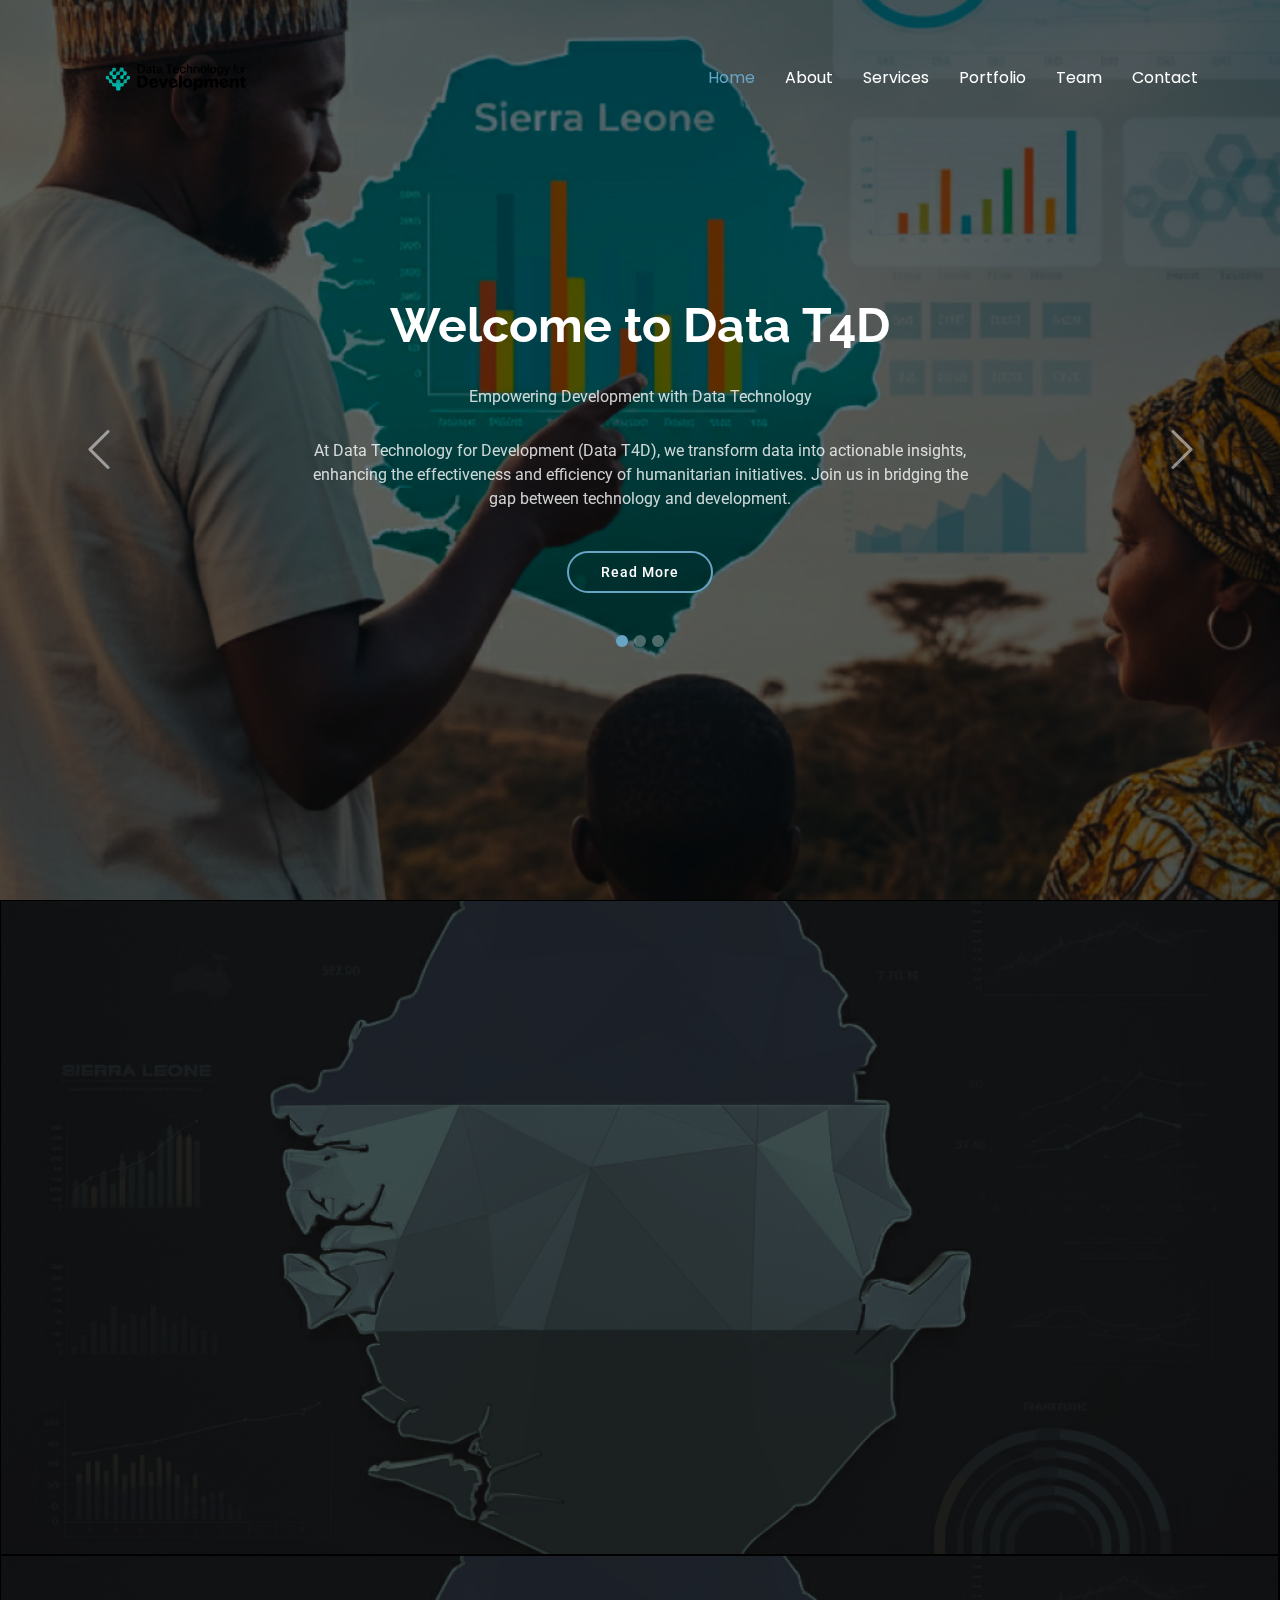
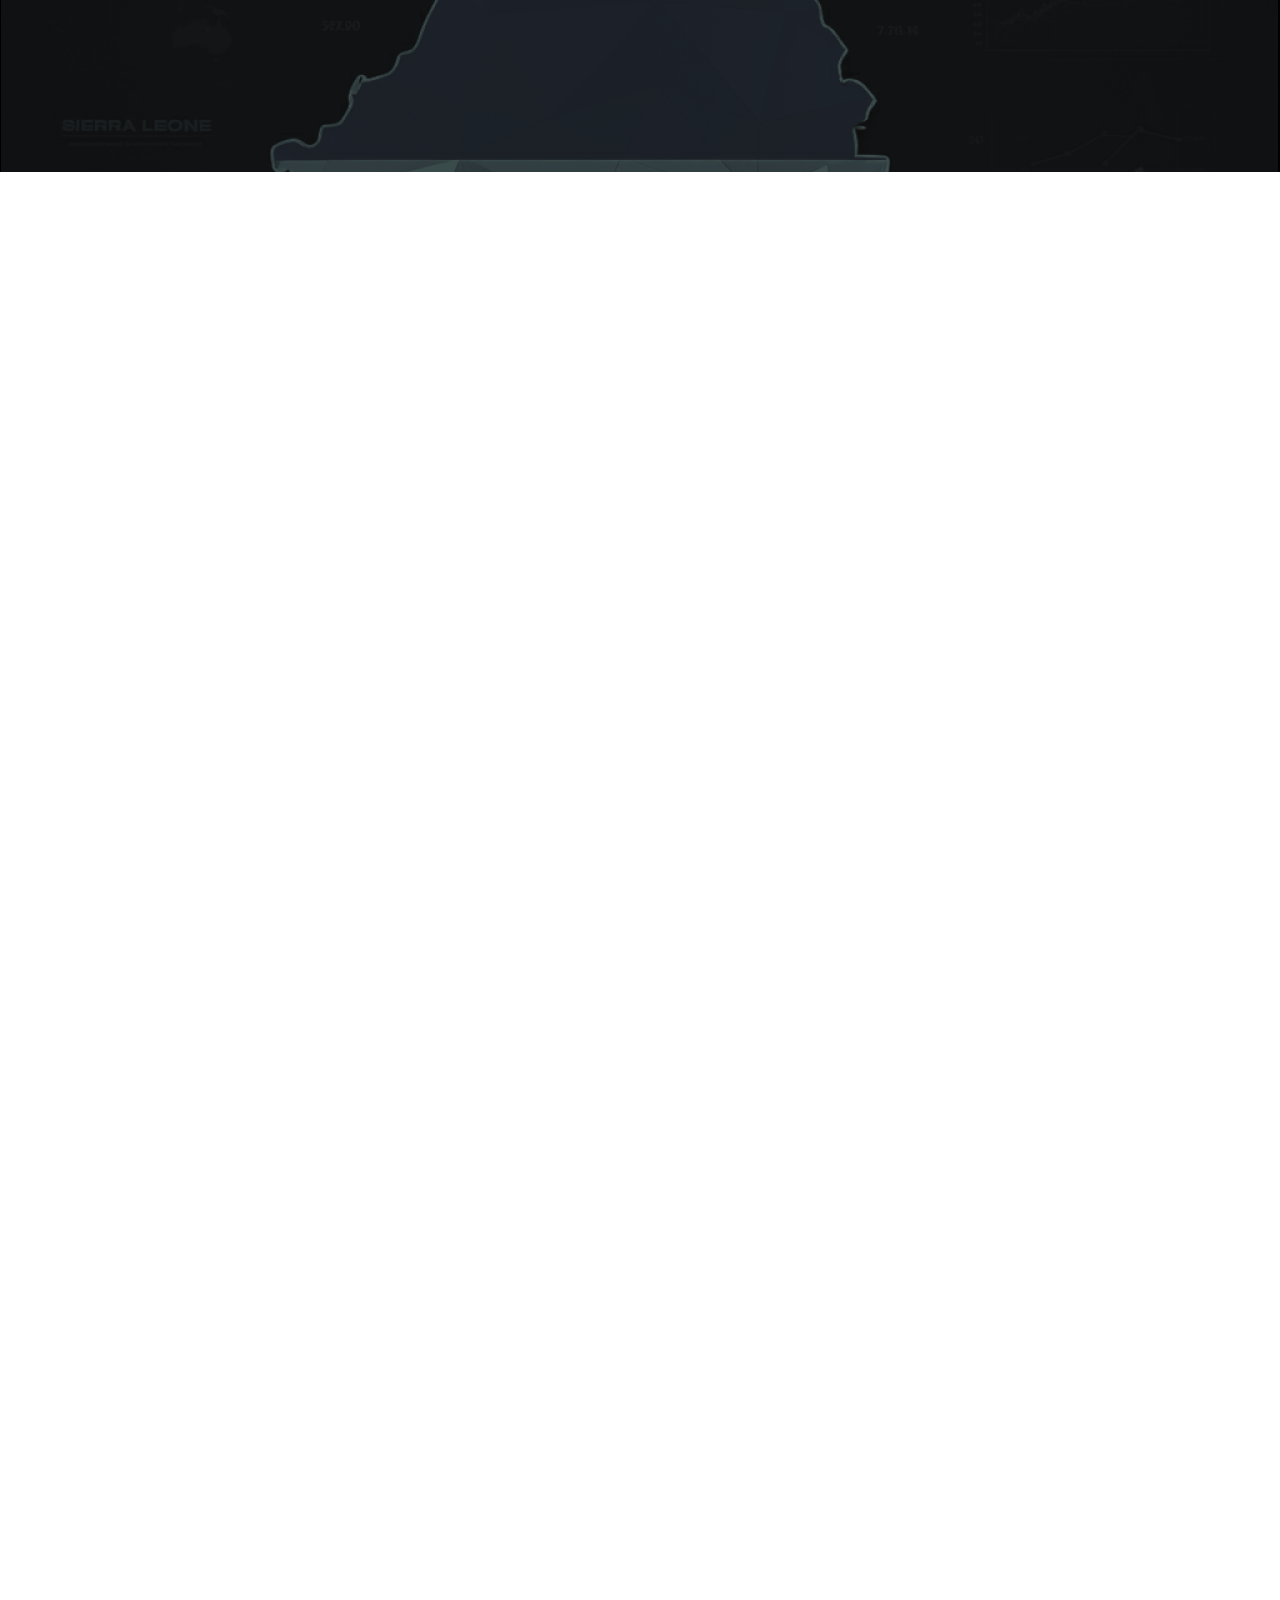
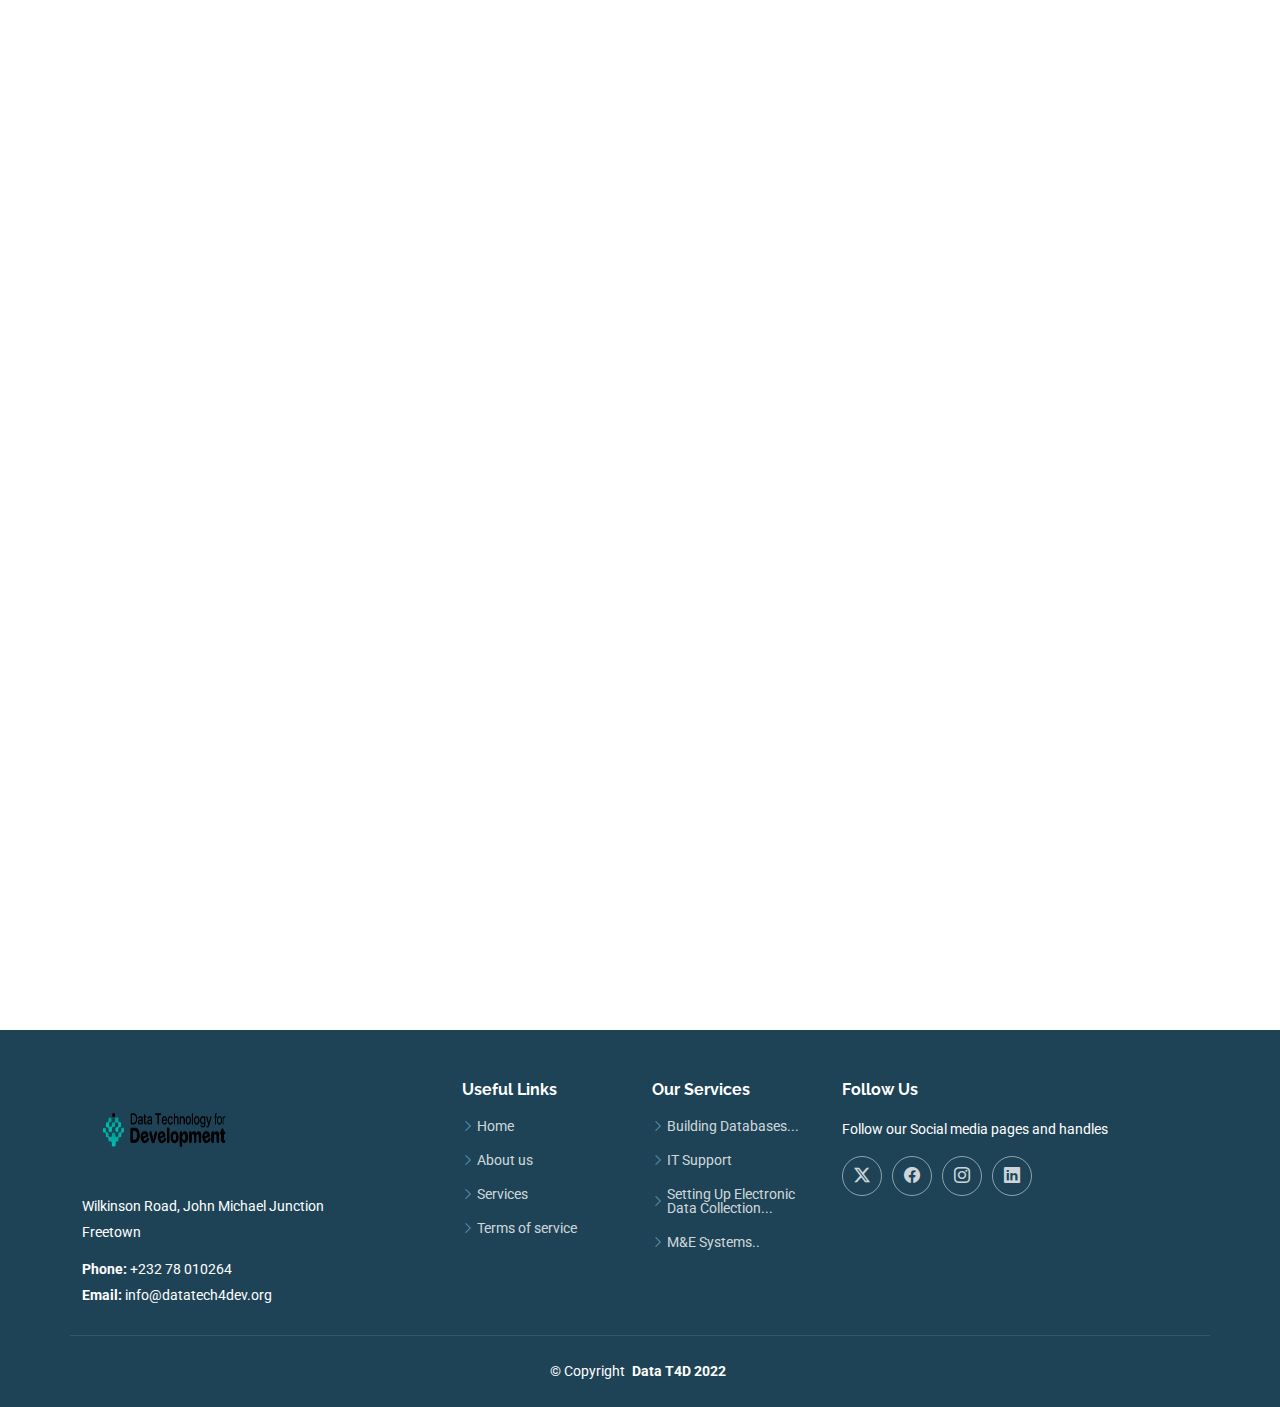
<file: index.html>
<!DOCTYPE html>
<html lang="en">

<head>
  <meta charset="utf-8">
  <meta content="width=device-width, initial-scale=1.0" name="viewport">
  <title>Data Techology For Development - Home</title>
  <meta name="description" content="">
  <meta name="keywords" content="">

  <!-- Favicons -->
  <link href="assets/img/favicon.png" rel="icon">
  <link href="assets/img/apple-touch-icon.png" rel="apple-touch-icon">

  <!-- Fonts -->
  <link href="https://fonts.googleapis.com" rel="preconnect">
  <link href="https://fonts.gstatic.com" rel="preconnect" crossorigin>
  <link href="https://fonts.googleapis.com/css2?family=Roboto:ital,wght@0,100;0,300;0,400;0,500;0,700;0,900;1,100;1,300;1,400;1,500;1,700;1,900&family=Poppins:ital,wght@0,100;0,200;0,300;0,400;0,500;0,600;0,700;0,800;0,900;1,100;1,200;1,300;1,400;1,500;1,600;1,700;1,800;1,900&family=Raleway:ital,wght@0,100;0,200;0,300;0,400;0,500;0,600;0,700;0,800;0,900;1,100;1,200;1,300;1,400;1,500;1,600;1,700;1,800;1,900&display=swap" rel="stylesheet">

  <!-- Vendor CSS Files -->
  <link href="assets/vendor/bootstrap/css/bootstrap.min.css" rel="stylesheet">
  <link href="assets/vendor/bootstrap-icons/bootstrap-icons.css" rel="stylesheet">
  <link href="assets/vendor/aos/aos.css" rel="stylesheet">
  <link href="assets/vendor/glightbox/css/glightbox.min.css" rel="stylesheet">
  <link href="assets/vendor/swiper/swiper-bundle.min.css" rel="stylesheet">

  <!-- Main CSS File -->
  <link href="assets/css/main.css" rel="stylesheet">

</head>

<body class="index-page">

  <header id="header" class="header d-flex align-items-center fixed-top">
    <div class="container-fluid container-xl position-relative d-flex align-items-center justify-content-between">

      <a href="index.html" class="logo d-flex align-items-center">
        
        <img src="assets/img/images/DTFDlogo.png" alt="" style="object-fit: contain;">
      </a>

      <nav id="navmenu" class="navmenu">
        <ul>
          <li><a href="index.html" class="active">Home</a></li>
          <li><a href="about.html">About</a></li>
          <li><a href="services.html">Services</a></li>
          <li><a href="portfolio.html">Portfolio</a></li>
          <li><a href="team.html">Team</a></li>
      
          <!-- <li class="dropdown"><a href="#"><span>Dropdown</span> <i class="bi bi-chevron-down toggle-dropdown"></i></a>
            <ul>
              <li><a href="#">Dropdown 1</a></li>
              <li class="dropdown"><a href="#"><span>Deep Dropdown</span> <i class="bi bi-chevron-down toggle-dropdown"></i></a>
                <ul>
                  <li><a href="#">Deep Dropdown 1</a></li>
                  <li><a href="#">Deep Dropdown 2</a></li>
                  <li><a href="#">Deep Dropdown 3</a></li>
                  <li><a href="#">Deep Dropdown 4</a></li>
                  <li><a href="#">Deep Dropdown 5</a></li>
                </ul>
              </li>
              <li><a href="#">Dropdown 2</a></li>
              <li><a href="#">Dropdown 3</a></li>
              <li><a href="#">Dropdown 4</a></li>
            </ul>
          </li> -->
          <li><a href="contact.html">Contact</a></li>
        </ul>
        <i class="mobile-nav-toggle d-xl-none bi bi-list"></i>
      </nav>

    </div>
  </header>

  <main class="main">

    <!-- Hero Section -->
    <section id="hero" class="hero section dark-background">

      <img src="assets/img/bghero.png" alt="" data-aos="fade-in" color: rgba(11, 56, 11, 0.29);">

      <div id="hero-carousel" class="carousel carousel-fade" data-bs-ride="carousel" data-bs-interval="5000">

        <div class="container position-relative">

          <div class="carousel-item active">
            <div class="carousel-container">
              <h2>Welcome to Data T4D </h2>
              <p>Empowering Development with Data Technology</p>
              <p>At Data Technology for Development (Data T4D), we transform data into actionable insights, enhancing the effectiveness and efficiency of humanitarian initiatives. Join us in bridging the gap between technology and development.</p>
              <a href="#about" class="btn-get-started">Read More</a>
            </div>
          </div><!-- End Carousel Item -->

          <div class="carousel-item">
            <div class="carousel-container">
              <h2>Innovative Solutions for Better Data Management</h2>
              <p>Our mission is to integrate cutting-edge technology into data collection, processing, and analysis. We provide customized solutions that ensure data quality, privacy, and timely delivery, helping organizations achieve their goals.</p>
              <a href="#about" class="btn-get-started">Read More</a>
            </div>
          </div><!-- End Carousel Item -->

          <div class="carousel-item">
            <div class="carousel-container">
              <h2>Building a Future with Technology-Driven Development</h2>
              <p>From M&E systems to automated dashboards, Data T4D offers comprehensive IT services tailored to the needs of development and humanitarian sectors. Let us help you leverage technology for sustainable impact.</p>
              <a href="#about" class="btn-get-started">Read More</a>
            </div>
          </div><!-- End Carousel Item -->

          <a class="carousel-control-prev" href="#hero-carousel" role="button" data-bs-slide="prev">
            <span class="carousel-control-prev-icon bi bi-chevron-left" aria-hidden="true"></span>
          </a>

          <a class="carousel-control-next" href="#hero-carousel" role="button" data-bs-slide="next">
            <span class="carousel-control-next-icon bi bi-chevron-right" aria-hidden="true"></span>
          </a>

          <ol class="carousel-indicators"></ol>

        </div>

      </div>

    </section><!-- /Hero Section -->

   
    <!-- About Section -->
    <section id="about" class="about section light-background" style="background-image: url(assets/img/aboutbackground.png); color: white;" >

      <div class="container">

        <div class="row gy-4">
          <div class="col-lg-6 position-relative align-self-start" data-aos="fade-up" data-aos-delay="100">
            <img src="assets/img/about.jpg" class="img-fluid" alt="">
            <a href="about.html" class="glightbox pulsating-play-btn"></a>
          </div>
          <div class="col-lg-6 content" data-aos="fade-up" data-aos-delay="200">
            <h3>Why Choose Us</h3>
            <p class="fst-italic">
              With Data T4D, you are choosing a partner dedicated to driving your organization’s success. Our team combines technical expertise with a deep understanding of the challenges faced by development and humanitarian organizations. We are committed to delivering solutions that are not only innovative and effective but also sustainable and scalable.
       <br>
 Join us as we leverage technology to transform the way data is used in development, and together, let's build a brighter future.
            </p>
            <br>
            <ul>
              <li><i class="bi bi-check2-all"></i> <span><b>OUR VISION -</b>  At Data T4D, we envision a world where technology is seamlessly integrated into both the private and public sectors, enabling organizations to operate more efficiently, transparently, and effectively. We aim to be the bridge that connects cutting-edge tech solutions with the critical work of 
                development and humanitarian organizations, ensuring that they have the tools they need to succeed. </span></li>
              <li><i class="bi bi-check2-all"></i> <span><b>OUR MISSION -</b>  Our mission is simple yet powerful: to ensure that technology is effectively used for data collection, processing, quality assurance, analysis, and dissemination. We strive to make data management systems more reliable, cost-effective, timely, and secure. By doing so,
                 we help organizations make better decisions, achieve their goals, and maximize their impact.</span></li>
              <li><i class="bi bi-check2-all"></i> <span><b>Core Values -</b> Our work is guided by four core values:

                <b>Passion:</b> We build positive relationships through outstanding service with every interaction.
               <span> <b>Integrity:</b> We uphold the highest ethical standards, promoting trust and respect in all our engagements.</span>
                <b>Leadership</b> We rise above challenges, working through adversity and inspiring others to do the same.
                <b>Innovation</b> We imagine what’s possible, fostering creativity that challenges constraints and drives progress. </span></li>
            </ul>
           
          </div>
        </div>

      </div>

    </section><!-- /About Section -->

    <!-- Services Section -->
    <section id="features" class="features section" >

      <!-- Section Title -->
      <div class="container section-title" data-aos="fade-up">
        <h2>Our Services</h2>
        <p>We're dedicated to ensure you have the best of service.</p>
      </div><!-- End Section Title -->

      <div class="container">

        <div class="row gy-4 align-items-center features-item">
          <div class="col-md-5 d-flex align-items-center" data-aos="zoom-out" data-aos-delay="100">
            <img src="assets/img/dashreport.jpg
            " class="img-fluid" alt="">
          </div>
          <div class="col-md-7" data-aos="fade-up" data-aos-delay="100">
            <h3>Building Databases with Automated Dashboards for Reporting and Analysis</h3>
            <p class="fst-italic">
              Our team designs and builds customized databases with automated dashboards, enabling seamless reporting and analysis. 
              These tools help organizations visualize their data, track progress, and make data-driven decisions in real time.
            </p>
            <ul>
              <li><i class="bi bi-check"></i><span> Customized Databases fit for purpose.</span></li>
              <li><i class="bi bi-check"></i> <span>Automated Dashboards</span></li>
              <li><i class="bi bi-check"></i> <span>Easy report making and analysis</span></li>
            </ul>
          </div>
        </div><!-- Service Item -->

        <div class="row gy-4 align-items-center features-item" >
          <div class="col-md-5 order-1 order-md-2 d-flex align-items-center" data-aos="zoom-out" data-aos-delay="200">
            <img src="assets/img/itsupport.jpg" class="img-fluid" alt="">
          </div>
          <div class="col-md-7 order-2 order-md-1" data-aos="fade-up" data-aos-delay="200">
            <h3>Providing IT Services as Needed</h3>
            <p class="fst-italic">
              Our flexible IT services cater to the evolving needs of your organization. From troubleshooting to system upgrades, 
              we provide comprehensive support to ensure your technology infrastructure is always running smoothly.
            </p>
            <p>
              We offer comprehensive IT services, including troubleshooting, system upgrades, and network maintenance to ensure smooth operations and minimize downtime. Our cybersecurity solutions protect your data through threat assessments, firewall management, and employee training. We provide robust data backup and recovery to secure critical information and maintain business continuity. Our cloud integration services optimize performance and accessibility, while customized IT consulting helps you make strategic decisions. 
              We also offer training to empower your team with the skills needed to manage and troubleshoot IT systems effectively.
            </p>
          </div>
        </div><!-- Service Item -->

        <div class="row gy-4 align-items-center features-item">
          <div class="col-md-5 d-flex align-items-center" data-aos="zoom-out">
            <img src="assets/img/electronicdata.jpeg" class="img-fluid" alt="">
          </div>
          <div class="col-md-7" data-aos="fade-up">
            <h3>Setting Up Electronic Data Collection and Management Systems</h3>
            <p>We set up state-of-the-art electronic data collection and management systems, tailored to your organization’s needs. 
              Whether it's using platforms like Kobo, DHIS2, CommCare, or REDCap, we ensure your data is securely captured and efficiently managed.</p>
            
          </div>
        </div><!-- Service Item -->

        <div class="row gy-4 align-items-center features-item">
          <div class="col-md-5 order-1 order-md-2 d-flex align-items-center" data-aos="zoom-out">
            <img src="assets/img/moneval.jpeg" class="img-fluid" alt="">
          </div>
          <div class="col-md-7 order-2 order-md-1" data-aos="fade-up">
            <h3>Reviewing and Strengthening of M&E Systems</h3>
            <p class="fst-italic">
              We help organizations enhance their Monitoring and Evaluation (M&E) systems, ensuring they are inclusive, sustainable, and effective.
               Our services include system reviews, capacity building, and the implementation of best practices to improve performance.
            </p>
          </div>
        </div><!-- Service Item -->

      </div>

    </section><!-- /Service Section -->

  </main>

  <footer id="footer" class="footer dark-background">

    <div class="container footer-top">
      <div class="row gy-4">
        <div class="col-lg-4 col-md-6 footer-about">
          <a href="index.html" class="d-flex align-items-center">
            <span class="sitename"><img src="assets/img/images/DTFDlogo.png" alt="" style="width: 175px; height: 100px;"></span>
          </a>
          <div class="footer-contact pt-3">
            <p>Wilkinson Road, John Michael Junction</p>
            <p>Freetown</p>
            <p class="mt-3"><strong>Phone:</strong> <span>+232 78 010264</span></p>
            <p><strong>Email:</strong> <span>info@datatech4dev.org</span></p>
          </div>
        </div>

        <div class="col-lg-2 col-md-3 footer-links">
          <h4>Useful Links</h4>
          <ul>
            <li><i class="bi bi-chevron-right"></i> <a href="#">Home</a></li>
            <li><i class="bi bi-chevron-right"></i> <a href="#">About us</a></li>
            <li><i class="bi bi-chevron-right"></i> <a href="#">Services</a></li>
            <li><i class="bi bi-chevron-right"></i> <a href="#">Terms of service</a></li>
          </ul>
        </div>

        <div class="col-lg-2 col-md-3 footer-links">
          <h4>Our Services</h4>
          <ul>
            <li><i class="bi bi-chevron-right"></i> <a href="#db">Building Databases...</a></li>
            <li><i class="bi bi-chevron-right"></i> <a href="#it">IT Support</a></li>
            <li><i class="bi bi-chevron-right"></i> <a href="#setelect">Setting Up Electronic Data Collection...</a></li>
            <li><i class="bi bi-chevron-right"></i> <a href="#review"> M&E Systems..</a></li>
          </ul>
        </div>

        <div class="col-lg-4 col-md-12">
          <h4>Follow Us</h4>
          <p>Follow our Social media pages and handles</p>
          <div class="social-links d-flex">
            <a href=""><i class="bi bi-twitter-x"></i></a>
            <a href=""><i class="bi bi-facebook"></i></a>
            <a href=""><i class="bi bi-instagram"></i></a>
            <a href=""><i class="bi bi-linkedin"></i></a>
          </div>
        </div>

      </div>
    </div>

    <div class="container copyright text-center mt-4">
      <p>© <span>Copyright</span> <strong class="px-1 sitename">Data T4D 2022</strong> 
    </div>

  </footer>

  <!-- Scroll Top -->
  <a href="#" id="scroll-top" class="scroll-top d-flex align-items-center justify-content-center"><i class="bi bi-arrow-up-short"></i></a>

  <!-- Preloader -->
  <div id="preloader"></div>

  <!-- Vendor JS Files -->
  <script src="assets/vendor/bootstrap/js/bootstrap.bundle.min.js"></script>
  <script src="assets/vendor/php-email-form/validate.js"></script>
  <script src="assets/vendor/aos/aos.js"></script>
  <script src="assets/vendor/glightbox/js/glightbox.min.js"></script>
  <script src="assets/vendor/purecounter/purecounter_vanilla.js"></script>
  <script src="assets/vendor/swiper/swiper-bundle.min.js"></script>
  <script src="assets/vendor/waypoints/noframework.waypoints.js"></script>
  <script src="assets/vendor/imagesloaded/imagesloaded.pkgd.min.js"></script>
  <script src="assets/vendor/isotope-layout/isotope.pkgd.min.js"></script>

  <!-- Main JS File -->
  <script src="assets/js/main.js"></script>

</body>

</html>
</file>
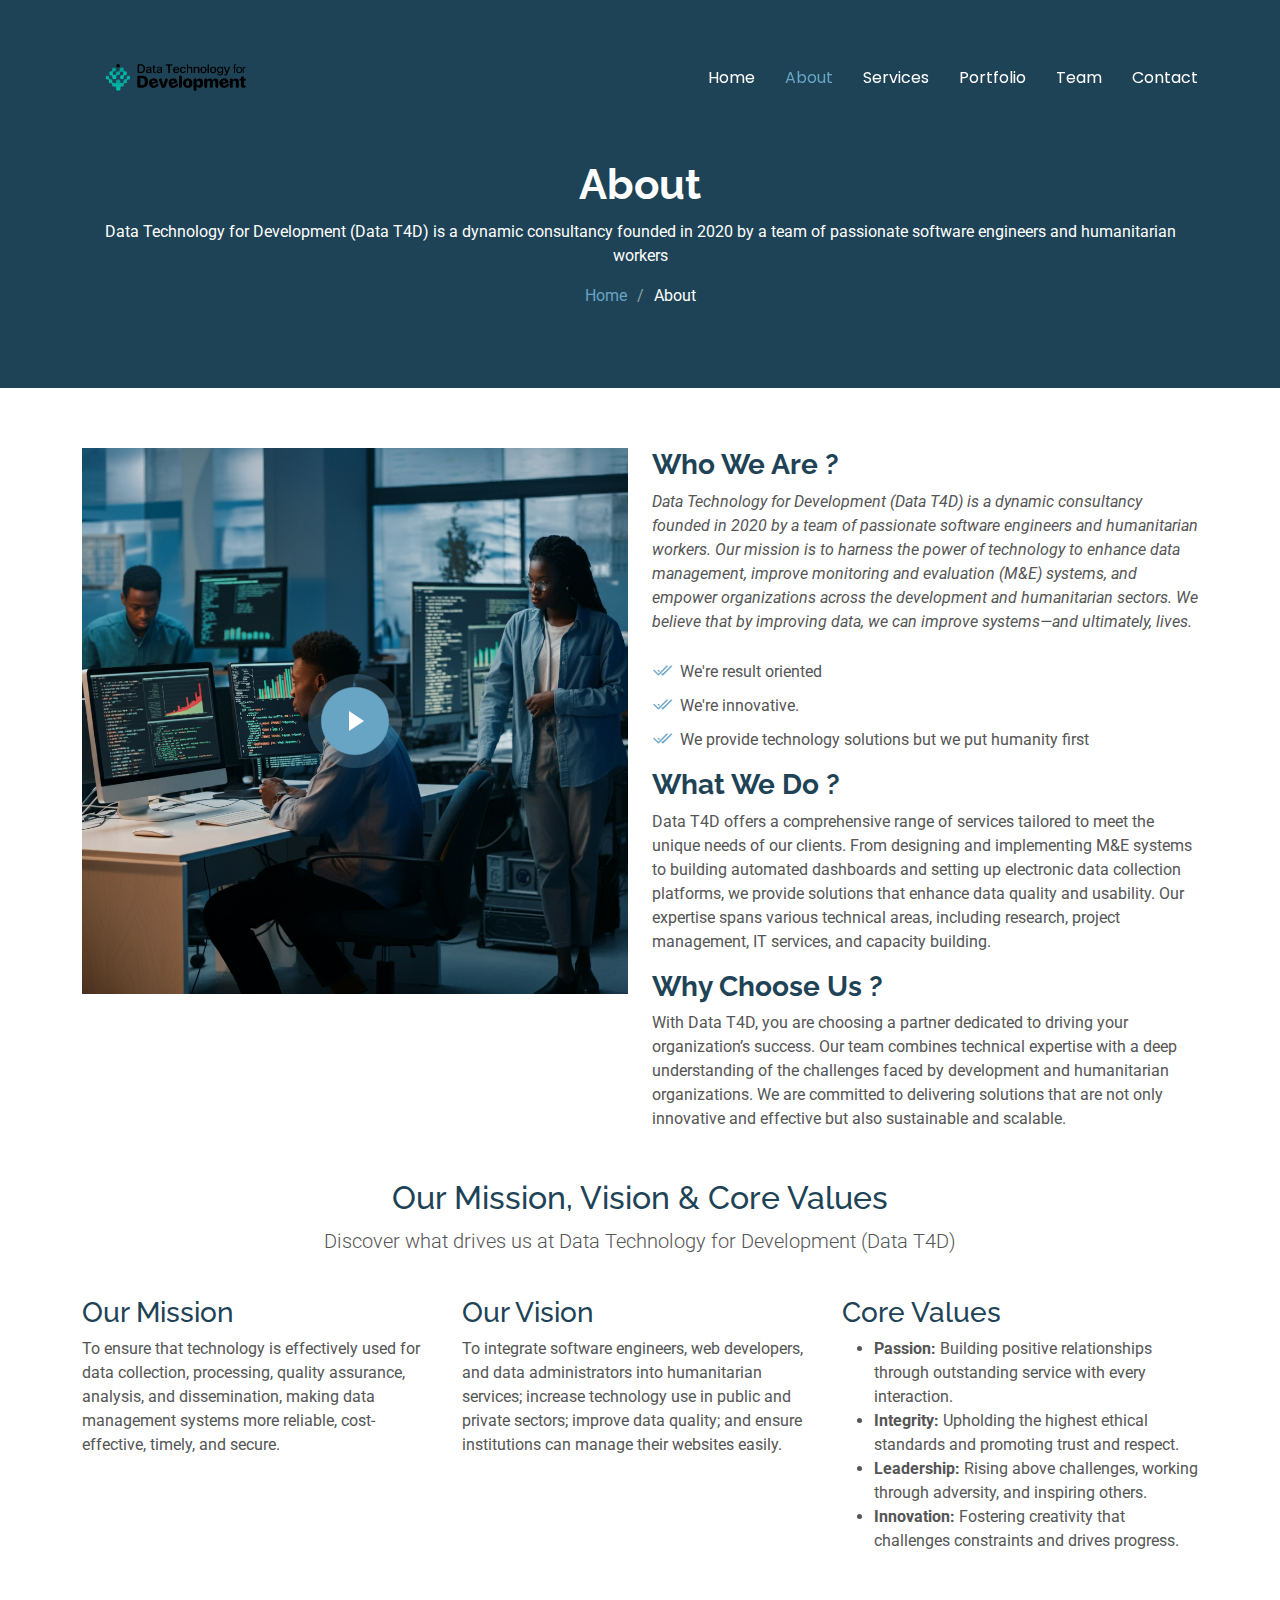
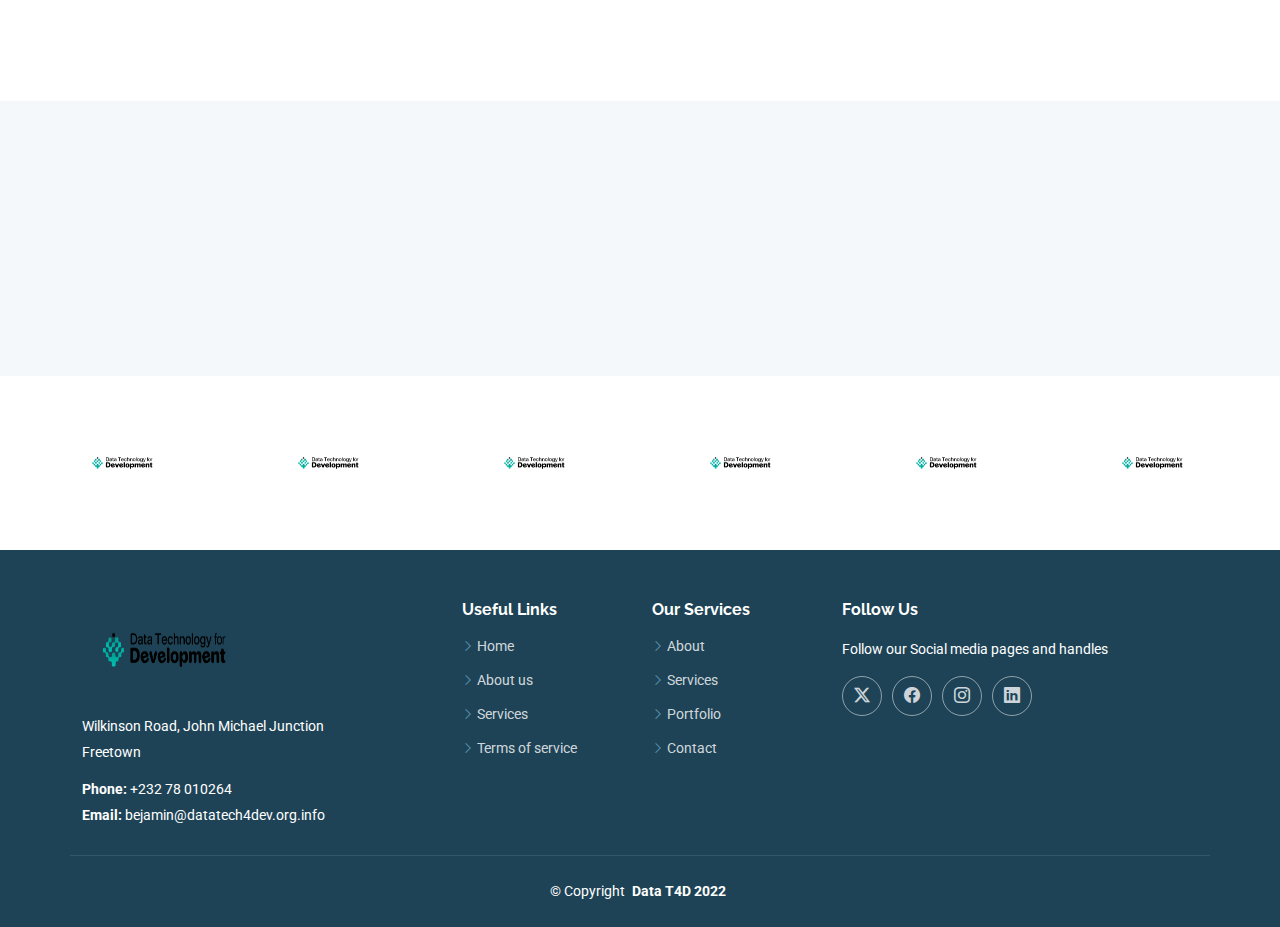
<file: about.html>
<!DOCTYPE html>
<html lang="en">

<head>
  <meta charset="utf-8">
  <meta content="width=device-width, initial-scale=1.0" name="viewport">
  <title>Data Techology For Development - about</title>
  <meta name="description" content="">
  <meta name="keywords" content="">

  <!-- Favicons -->
  <link href="assets/img/favicon.png" rel="icon">
  <link href="assets/img/apple-touch-icon.png" rel="apple-touch-icon">

  <!-- Fonts -->
  <link href="https://fonts.googleapis.com" rel="preconnect">
  <link href="https://fonts.gstatic.com" rel="preconnect" crossorigin>
  <link href="https://fonts.googleapis.com/css2?family=Roboto:ital,wght@0,100;0,300;0,400;0,500;0,700;0,900;1,100;1,300;1,400;1,500;1,700;1,900&family=Poppins:ital,wght@0,100;0,200;0,300;0,400;0,500;0,600;0,700;0,800;0,900;1,100;1,200;1,300;1,400;1,500;1,600;1,700;1,800;1,900&family=Raleway:ital,wght@0,100;0,200;0,300;0,400;0,500;0,600;0,700;0,800;0,900;1,100;1,200;1,300;1,400;1,500;1,600;1,700;1,800;1,900&display=swap" rel="stylesheet">

  <!-- Vendor CSS Files -->
  <link href="assets/vendor/bootstrap/css/bootstrap.min.css" rel="stylesheet">
  <link href="assets/vendor/bootstrap-icons/bootstrap-icons.css" rel="stylesheet">
  <link href="assets/vendor/aos/aos.css" rel="stylesheet">
  <link href="assets/vendor/glightbox/css/glightbox.min.css" rel="stylesheet">
  <link href="assets/vendor/swiper/swiper-bundle.min.css" rel="stylesheet">

  <!-- Main CSS File -->
  <link href="assets/css/main.css" rel="stylesheet">


</head>

<body class="about-page">
  <header id="header" class="header d-flex align-items-center fixed-top">
    <div class="container-fluid container-xl position-relative d-flex align-items-center justify-content-between">

      <a href="index.html" class="logo d-flex align-items-center">
        
        <img src="assets/img/images/DTFDlogo.png" alt="" style="object-fit: contain;">
      </a>

      <nav id="navmenu" class="navmenu">
        <ul>
          <li><a href="index.html" >Home</a></li>
          <li><a href="about.html" class="active">About</a></li>
          <li><a href="services.html">Services</a></li>
          <li><a href="portfolio.html">Portfolio</a></li>
          <li><a href="team.html">Team</a></li>
          
          <!-- <li class="dropdown"><a href="#"><span>Dropdown</span> <i class="bi bi-chevron-down toggle-dropdown"></i></a>
            <ul>
              <li><a href="#">Dropdown 1</a></li>
              <li class="dropdown"><a href="#"><span>Deep Dropdown</span> <i class="bi bi-chevron-down toggle-dropdown"></i></a>
                <ul>
                  <li><a href="#">Deep Dropdown 1</a></li>
                  <li><a href="#">Deep Dropdown 2</a></li>
                  <li><a href="#">Deep Dropdown 3</a></li>
                  <li><a href="#">Deep Dropdown 4</a></li>
                  <li><a href="#">Deep Dropdown 5</a></li>
                </ul>
              </li>
              <li><a href="#">Dropdown 2</a></li>
              <li><a href="#">Dropdown 3</a></li>
              <li><a href="#">Dropdown 4</a></li>
            </ul>
          </li> -->
          <li><a href="contact.html">Contact</a></li>
        </ul>
        <i class="mobile-nav-toggle d-xl-none bi bi-list"></i>
      </nav>

    </div>
  </header>

  <main class="main">

    <!-- Page Title -->
    <div class="page-title dark-background">
      <div class="container position-relative">
        <h1>About</h1>
        <p>Data Technology for Development (Data T4D) is a dynamic consultancy founded in 2020 by a team of passionate software engineers and humanitarian workers</p>
        <nav class="breadcrumbs">
          <ol>
            <li><a href="index.html">Home</a></li>
            <li class="current">About</li>
          </ol>
        </nav>
      </div>
    </div><!-- End Page Title -->

    <!-- About Section -->
    <section id="about" class="about section">

      <div class="container">

        <div class="row gy-4">
          <div class="col-lg-6 position-relative align-self-start" data-aos="fade-up" data-aos-delay="100">
            <img src="assets/img/about.jpg" class="img-fluid" alt="">
            <a href="about.html" class="glightbox pulsating-play-btn"></a>
          </div>
          <div class="col-lg-6 content" data-aos="fade-up" data-aos-delay="200">
            <h3>Who We Are ?</h3>
            <p class="fst-italic">
              Data Technology for Development (Data T4D) is a dynamic consultancy founded in 2020 by a team of passionate software engineers and humanitarian workers. Our mission is to harness the power of technology to enhance data management, improve monitoring and evaluation (M&E) systems, and empower organizations across the development and humanitarian sectors.
               We believe that by improving data, we can improve systems—and ultimately, lives.
            </p>
            <ul>
              <li><i class="bi bi-check2-all"></i> <span>We're result oriented  </span></li>
              <li><i class="bi bi-check2-all"></i> <span>We're innovative.</span></li>
              <li><i class="bi bi-check2-all"></i> <span>We provide technology solutions but we put humanity first</span></li>
            </ul>
            <h3>What We Do ? </h3>
            <p>
              Data T4D offers a comprehensive range of services tailored to meet the unique needs of our clients. From designing and implementing M&E systems to building automated dashboards and setting up electronic data collection platforms, we provide solutions that enhance data quality and usability. Our expertise spans various technical areas, including research, project management, 
              IT services, and capacity building.
            </p>
            <h3>Why Choose Us ? </h3>
            <p>
              With Data T4D, you are choosing a partner dedicated to driving your organization’s success. Our team combines technical expertise with a deep understanding of the challenges faced by development and humanitarian organizations. 
              We are committed to delivering solutions that are not only innovative and effective but also sustainable and scalable.
            </p>
          </div>
        </div>

      </div>

      <section id="mission-vision-values" class="container py-5">
        <div class="row">
          <div class="col-lg-12 text-center mb-4">
            <h2>Our Mission, Vision & Core Values</h2>
            <p class="lead">Discover what drives us at Data Technology for Development (Data T4D)</p>
          </div>
        </div>
      
        <div class="row">
          <div class="col-md-4 mb-4">
            <h3>Our Mission</h3>
            <p>To ensure that technology is effectively used for data collection, processing, quality assurance, analysis, and dissemination, making data management systems more reliable, cost-effective, timely, and secure.</p>
          </div>
      
          <div class="col-md-4 mb-4">
            <h3>Our Vision</h3>
            <p>To integrate software engineers, web developers, and data administrators into humanitarian services; increase technology use in public and private sectors; improve data quality; and ensure institutions can manage their websites easily.</p>
          </div>
      
          <div class="col-md-4 mb-4">
            <h3>Core Values</h3>
            <ul>
              <li><strong>Passion:</strong> Building positive relationships through outstanding service with every interaction.</li>
              <li><strong>Integrity:</strong> Upholding the highest ethical standards and promoting trust and respect.</li>
              <li><strong>Leadership:</strong> Rising above challenges, working through adversity, and inspiring others.</li>
              <li><strong>Innovation:</strong> Fostering creativity that challenges constraints and drives progress.</li>
            </ul>
          </div>
        </div>
      </section>
      

    </section><!-- /About Section -->

    <!-- Stats Section -->
    <section id="stats" class="stats section light-background">

      <div class="container" data-aos="fade-up" data-aos-delay="100">

        <div class="row gy-4">

          <div class="col-lg-3 col-md-6">
            <div class="stats-item text-center w-100 h-100">
              <span data-purecounter-start="0" data-purecounter-end="2" data-purecounter-duration="1" class="purecounter"></span>
              <p>Clients</p>
            </div>
          </div><!-- End Stats Item -->

          <div class="col-lg-3 col-md-6">
            <div class="stats-item text-center w-100 h-100">
              <span data-purecounter-start="0" data-purecounter-end="1" data-purecounter-duration="1" class="purecounter"></span>
              <p>Projects</p>
            </div>
          </div><!-- End Stats Item -->

          <div class="col-lg-3 col-md-6">
            <div class="stats-item text-center w-100 h-100">
              <span data-purecounter-start="0" data-purecounter-end="100" data-purecounter-duration="1" class="purecounter"></span>
              <p>Hours Of Support</p>
            </div>
          </div><!-- End Stats Item -->

          <div class="col-lg-3 col-md-6">
            <div class="stats-item text-center w-100 h-100">
              <span data-purecounter-start="0" data-purecounter-end="3" data-purecounter-duration="1" class="purecounter"></span>
              <p>Workers</p>
            </div>
          </div><!-- End Stats Item -->

        </div>

      </div>

    </section><!-- /Stats Section -->

    <!-- Clients Section -->
    <section id="clients" class="clients section">

      <div class="container">

        <div class="swiper init-swiper">
          <script type="application/json" class="swiper-config">
            {
              "loop": true,
              "speed": 600,
              "autoplay": {
                "delay": 5000
              },
              "slidesPerView": "auto",
              "pagination": {
                "el": ".swiper-pagination",
                "type": "bullets",
                "clickable": true
              },
              "breakpoints": {
                "320": {
                  "slidesPerView": 2,
                  "spaceBetween": 40
                },
                "480": {
                  "slidesPerView": 3,
                  "spaceBetween": 60
                },
                "640": {
                  "slidesPerView": 4,
                  "spaceBetween": 80
                },
                "992": {
                  "slidesPerView": 6,
                  "spaceBetween": 120
                }
              }
            }
          </script>
          <div class="swiper-wrapper align-items-center">
            <div class="swiper-slide"><img src="assets/img/images/DTFDlogo.png" class="img-fluid" alt=""></div>
            <div class="swiper-slide"><img src="assets/img/images/DTFDlogo.png" class="img-fluid" alt=""></div>
            <div class="swiper-slide"><img src="assets/img/images/DTFDlogo.png" class="img-fluid" alt=""></div>
            <div class="swiper-slide"><img src="assets/img/images/DTFDlogo.png" class="img-fluid" alt=""></div>
            <div class="swiper-slide"><img src="assets/img/images/DTFDlogo.png" class="img-fluid" alt=""></div>
            <div class="swiper-slide"><img src="assets/img/images/DTFDlogo.png" class="img-fluid" alt=""></div>
            <div class="swiper-slide"><img src="assets/img/images/DTFDlogo.png" class="img-fluid" alt=""></div>
          </div>
        </div>

      </div>

    </section><!-- /Clients Section -->


    

  </main>

  <footer id="footer" class="footer dark-background">

    <div class="container footer-top">
      <div class="row gy-4">
        <div class="col-lg-4 col-md-6 footer-about">
          <a href="index.html" class="d-flex align-items-center">
            <span class="sitename"><img src="assets/img/images/DTFDlogo.png" alt="" style="width: 175px; height: 100px;"></span>
          </a>
          <div class="footer-contact pt-3">
            <p>Wilkinson Road, John Michael Junction</p>
            <p>Freetown</p>
            <p class="mt-3"><strong>Phone:</strong> <span>+232 78 010264</span></p>
            <p><strong>Email:</strong> <span>bejamin@datatech4dev.org.info</span></p>
          </div>
        </div>

        <div class="col-lg-2 col-md-3 footer-links">
          <h4>Useful Links</h4>
          <ul>
            <li><i class="bi bi-chevron-right"></i> <a href="#">Home</a></li>
            <li><i class="bi bi-chevron-right"></i> <a href="#">About us</a></li>
            <li><i class="bi bi-chevron-right"></i> <a href="#">Services</a></li>
            <li><i class="bi bi-chevron-right"></i> <a href="#">Terms of service</a></li>
          </ul>
        </div>

        <div class="col-lg-2 col-md-3 footer-links">
          <h4>Our Services</h4>
          <ul>
            <li><i class="bi bi-chevron-right"></i> <a href="about.html">About</a></li>
            <li><i class="bi bi-chevron-right"></i> <a href="services.html">Services</a></li>
            <li><i class="bi bi-chevron-right"></i> <a href="#">Portfolio</a></li>
            <li><i class="bi bi-chevron-right"></i> <a href="contact.html">Contact</a></li>
          </ul>
        </div>

        <div class="col-lg-4 col-md-12">
          <h4>Follow Us</h4>
          <p>Follow our Social media pages and handles</p>
          <div class="social-links d-flex">
            <a href=""><i class="bi bi-twitter-x"></i></a>
            <a href=""><i class="bi bi-facebook"></i></a>
            <a href=""><i class="bi bi-instagram"></i></a>
            <a href=""><i class="bi bi-linkedin"></i></a>
          </div>
        </div>

      </div>
    </div>

    <div class="container copyright text-center mt-4">
      <p>© <span>Copyright</span> <strong class="px-1 sitename">Data T4D 2022</strong> 
    </div>

  </footer>

  <!-- Scroll Top -->
  <a href="#" id="scroll-top" class="scroll-top d-flex align-items-center justify-content-center"><i class="bi bi-arrow-up-short"></i></a>

  <!-- Preloader -->
  <div id="preloader"></div>

  <!-- Vendor JS Files -->
  <script src="assets/vendor/bootstrap/js/bootstrap.bundle.min.js"></script>
  <script src="assets/vendor/php-email-form/validate.js"></script>
  <script src="assets/vendor/aos/aos.js"></script>
  <script src="assets/vendor/glightbox/js/glightbox.min.js"></script>
  <script src="assets/vendor/purecounter/purecounter_vanilla.js"></script>
  <script src="assets/vendor/swiper/swiper-bundle.min.js"></script>
  <script src="assets/vendor/waypoints/noframework.waypoints.js"></script>
  <script src="assets/vendor/imagesloaded/imagesloaded.pkgd.min.js"></script>
  <script src="assets/vendor/isotope-layout/isotope.pkgd.min.js"></script>

  <!-- Main JS File -->
  <script src="assets/js/main.js"></script>

</body>

</html>
</file>
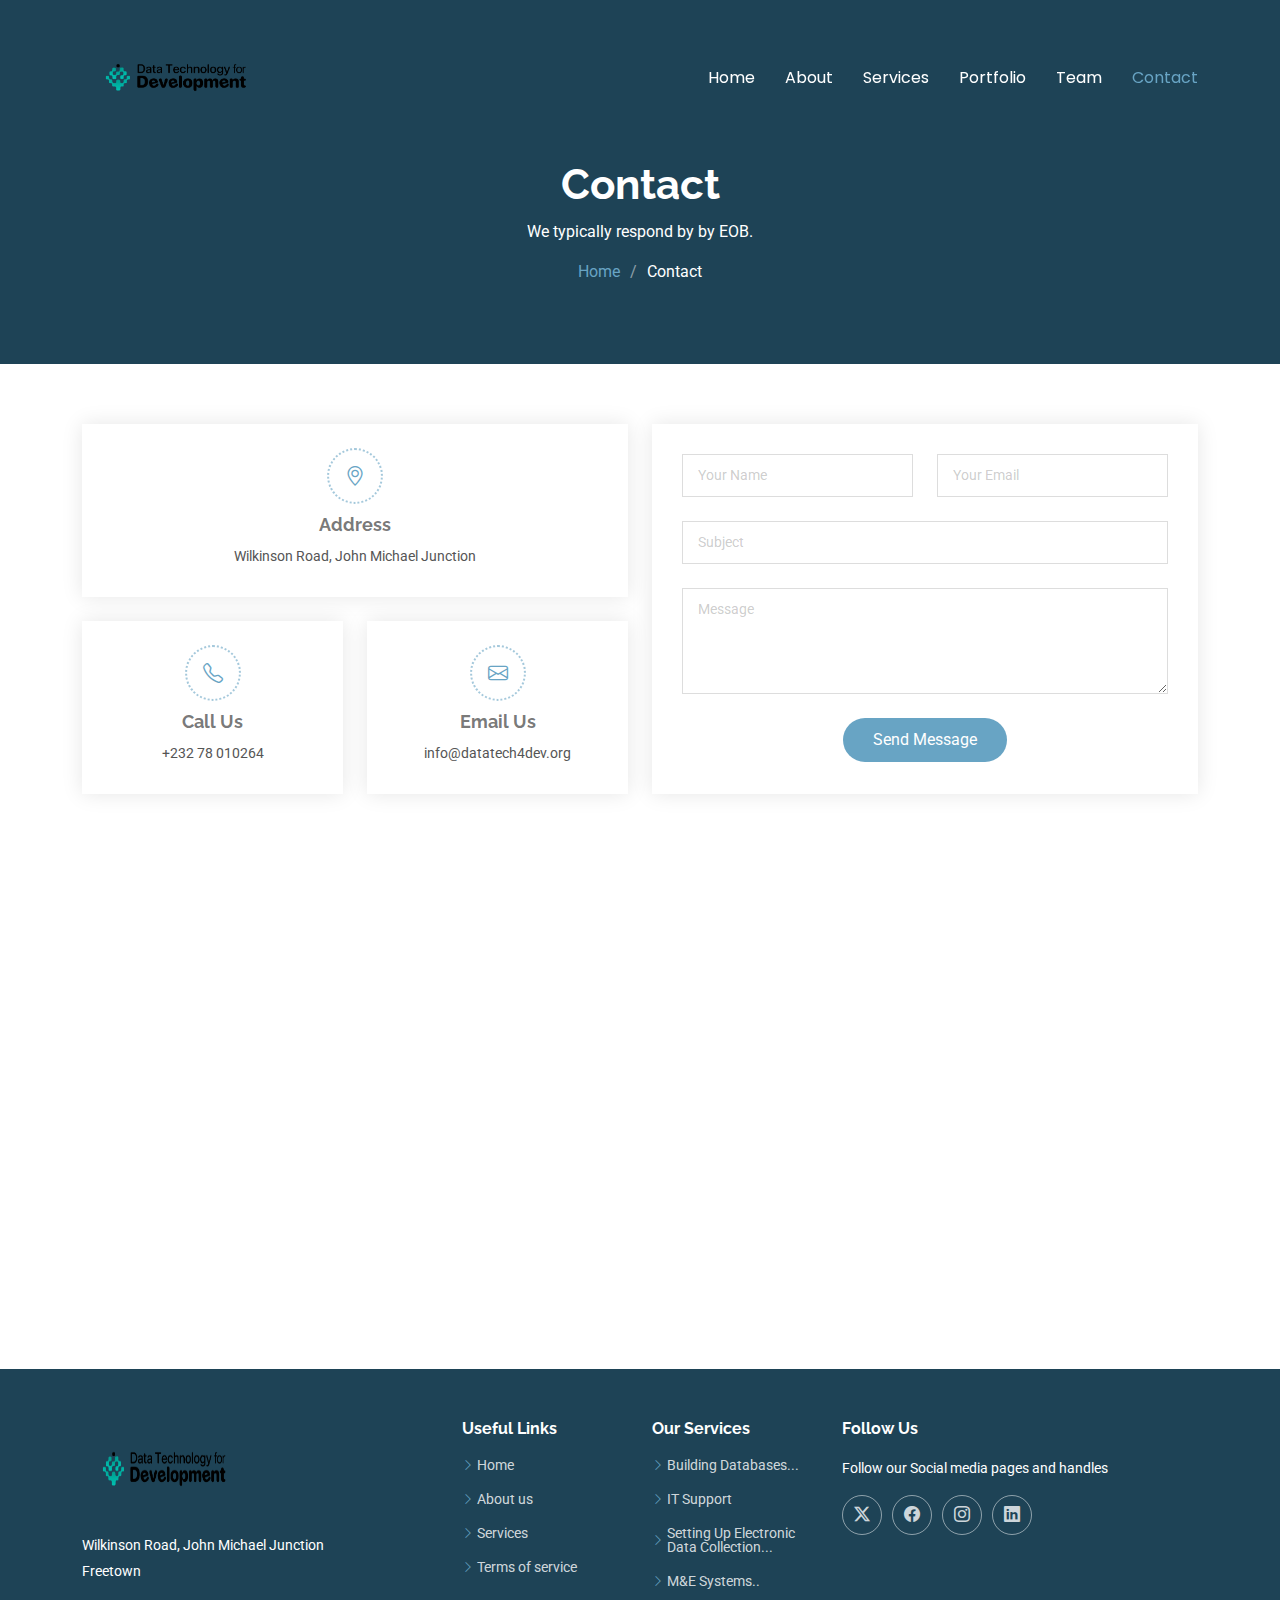
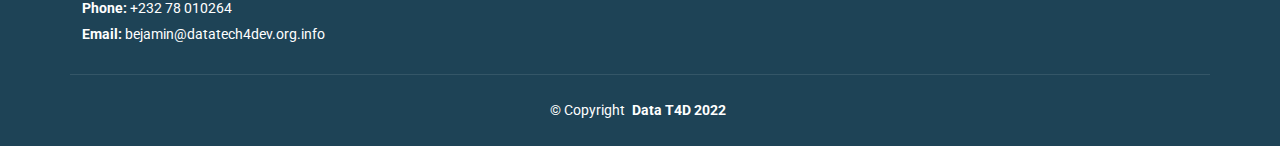
<file: contact.html>
<!DOCTYPE html>
<html lang="en">

<head>
  <meta charset="utf-8">
  <meta content="width=device-width, initial-scale=1.0" name="viewport">
  <title>Contact - Moderna Bootstrap Template</title>
  <meta name="description" content="">
  <meta name="keywords" content="">

  <!-- Favicons -->
  <link href="assets/img/favicon.png" rel="icon">
  <link href="assets/img/apple-touch-icon.png" rel="apple-touch-icon">

  <!-- Fonts -->
  <link href="https://fonts.googleapis.com" rel="preconnect">
  <link href="https://fonts.gstatic.com" rel="preconnect" crossorigin>
  <link href="https://fonts.googleapis.com/css2?family=Roboto:ital,wght@0,100;0,300;0,400;0,500;0,700;0,900;1,100;1,300;1,400;1,500;1,700;1,900&family=Poppins:ital,wght@0,100;0,200;0,300;0,400;0,500;0,600;0,700;0,800;0,900;1,100;1,200;1,300;1,400;1,500;1,600;1,700;1,800;1,900&family=Raleway:ital,wght@0,100;0,200;0,300;0,400;0,500;0,600;0,700;0,800;0,900;1,100;1,200;1,300;1,400;1,500;1,600;1,700;1,800;1,900&display=swap" rel="stylesheet">

  <!-- Vendor CSS Files -->
  <link href="assets/vendor/bootstrap/css/bootstrap.min.css" rel="stylesheet">
  <link href="assets/vendor/bootstrap-icons/bootstrap-icons.css" rel="stylesheet">
  <link href="assets/vendor/aos/aos.css" rel="stylesheet">
  <link href="assets/vendor/glightbox/css/glightbox.min.css" rel="stylesheet">
  <link href="assets/vendor/swiper/swiper-bundle.min.css" rel="stylesheet">

  <!-- Main CSS File -->
  <link href="assets/css/main.css" rel="stylesheet">

  
  <header id="header" class="header d-flex align-items-center fixed-top">
    <div class="container-fluid container-xl position-relative d-flex align-items-center justify-content-between">

      <a href="index.html" class="logo d-flex align-items-center">
        
        <img src="assets/img/images/DTFDlogo.png" alt="" style="object-fit: contain;">
      </a>

      <nav id="navmenu" class="navmenu">
        <ul>
          <li><a href="index.html" >Home</a></li>
          <li><a href="about.html">About</a></li>
          <li><a href="services.html">Services</a></li>
          <li><a href="portfolio.html">Portfolio</a></li>
          <li><a href="team.html">Team</a></li>
          
          <!-- <li class="dropdown"><a href="#"><span>Dropdown</span> <i class="bi bi-chevron-down toggle-dropdown"></i></a>
            <ul>
              <li><a href="#">Dropdown 1</a></li>
              <li class="dropdown"><a href="#"><span>Deep Dropdown</span> <i class="bi bi-chevron-down toggle-dropdown"></i></a>
                <ul>
                  <li><a href="#">Deep Dropdown 1</a></li>
                  <li><a href="#">Deep Dropdown 2</a></li>
                  <li><a href="#">Deep Dropdown 3</a></li>
                  <li><a href="#">Deep Dropdown 4</a></li>
                  <li><a href="#">Deep Dropdown 5</a></li>
                </ul>
              </li>
              <li><a href="#">Dropdown 2</a></li>
              <li><a href="#">Dropdown 3</a></li>
              <li><a href="#">Dropdown 4</a></li>
            </ul>
          </li> -->
          <li><a href="contact.html" class="active">Contact</a></li>
        </ul>
        <i class="mobile-nav-toggle d-xl-none bi bi-list"></i>
      </nav>

    </div>
  </header>

  <main class="main">

    <!-- Page Title -->
    <div class="page-title dark-background">
      <div class="container position-relative">
        <h1>Contact</h1>
        <p>We typically respond by by EOB.</p>
        <nav class="breadcrumbs">
          <ol>
            <li><a href="index.html">Home</a></li>
            <li class="current">Contact</li>
          </ol>
        </nav>
      </div>
    </div><!-- End Page Title -->

    <!-- Contact Section -->
    <section id="contact" class="contact section">

      <div class="container" data-aos="fade-up" data-aos-delay="100">

        <div class="row gy-4">
          <div class="col-lg-6 ">
            <div class="row gy-4">

              <div class="col-lg-12">
                <div class="info-item d-flex flex-column justify-content-center align-items-center" data-aos="fade-up" data-aos-delay="200">
                  <i class="bi bi-geo-alt"></i>
                  <h3>Address</h3>
                  <p>Wilkinson Road, John Michael Junction</p>
                </div>
              </div><!-- End Info Item -->

              <div class="col-md-6">
                <div class="info-item d-flex flex-column justify-content-center align-items-center" data-aos="fade-up" data-aos-delay="300">
                  <i class="bi bi-telephone"></i>
                  <h3>Call Us</h3>
                  <p>+232 78 010264</p>
                </div>
              </div><!-- End Info Item -->

              <div class="col-md-6">
                <div class="info-item d-flex flex-column justify-content-center align-items-center" data-aos="fade-up" data-aos-delay="400">
                  <i class="bi bi-envelope"></i>
                  <h3>Email Us</h3>
                  <p>info@datatech4dev.org</p>
                </div>
              </div><!-- End Info Item -->

            </div>
          </div>

          <div class="col-lg-6">
            <form action="forms/contact.php" method="post" class="php-email-form" data-aos="fade-up" data-aos-delay="500">
              <div class="row gy-4">

                <div class="col-md-6">
                  <input type="text" name="name" class="form-control" placeholder="Your Name" required="">
                </div>

                <div class="col-md-6 ">
                  <input type="email" class="form-control" name="email" placeholder="Your Email" required="">
                </div>

                <div class="col-md-12">
                  <input type="text" class="form-control" name="subject" placeholder="Subject" required="">
                </div>

                <div class="col-md-12">
                  <textarea class="form-control" name="message" rows="4" placeholder="Message" required=""></textarea>
                </div>

                <div class="col-md-12 text-center">
                  <div class="loading">Loading</div>
                  <div class="error-message"></div>
                  <div class="sent-message">Your message has been sent. Thank you!</div>

                  <button type="submit">Send Message</button>
                </div>

              </div>
            </form>
          </div><!-- End Contact Form -->

        </div>

      </div>

      <div class="mt-5" data-aos="fade-up" data-aos-delay="200">
        <iframe id="google-map" src="https://www.google.com/maps/embed?pb=!1m18!1m12!1m3!1d6659.730013530275!2d-13.24244059649476!3d8.479970248448204!2m3!1f0!2f0!3f0!3m2!1i1024!2i768!4f13.1!3m3!1m2!1s0xf04c3a0e4d21801%3A0xb93b2e7e260e6d0a!2sDundas%20St!5e0!3m2!1sen!2ssl!4v1720537630233!5m2!1sen!2ssl"  width="100%" height="450" style="border:0; margin-top: 10px;  align-content: center;" allowfullscreen="" loading="lazy" referrerpolicy="no-referrer-when-downgrade"></iframe>
      </div><!-- End Google Maps -->

    </section><!-- /Contact Section -->

  </main>

  <footer id="footer" class="footer dark-background">

    <div class="container footer-top">
      <div class="row gy-4">
        <div class="col-lg-4 col-md-6 footer-about">
          <a href="index.html" class="d-flex align-items-center">
            <span class="sitename"><img src="assets/img/images/DTFDlogo.png" alt="" style="width: 175px; height: 100px;"></span>
          </a>
          <div class="footer-contact pt-3">
            <p>Wilkinson Road, John Michael Junction</p>
            <p>Freetown</p>
            <p class="mt-3"><strong>Phone:</strong> <span>+232 78 010264</span></p>
            <p><strong>Email:</strong> <span>bejamin@datatech4dev.org.info</span></p>
          </div>
        </div>

        <div class="col-lg-2 col-md-3 footer-links">
          <h4>Useful Links</h4>
          <ul>
            <li><i class="bi bi-chevron-right"></i> <a href="#">Home</a></li>
            <li><i class="bi bi-chevron-right"></i> <a href="#">About us</a></li>
            <li><i class="bi bi-chevron-right"></i> <a href="#">Services</a></li>
            <li><i class="bi bi-chevron-right"></i> <a href="#">Terms of service</a></li>
          </ul>
        </div>

        <div class="col-lg-2 col-md-3 footer-links">
          <h4>Our Services</h4>
          <ul>
            <li><i class="bi bi-chevron-right"></i> <a href="#db">Building Databases...</a></li>
            <li><i class="bi bi-chevron-right"></i> <a href="#it">IT Support</a></li>
            <li><i class="bi bi-chevron-right"></i> <a href="#setelect">Setting Up Electronic Data Collection...</a></li>
            <li><i class="bi bi-chevron-right"></i> <a href="#review"> M&E Systems..</a></li>
          </ul>
        </div>

        <div class="col-lg-4 col-md-12">
          <h4>Follow Us</h4>
          <p>Follow our Social media pages and handles</p>
          <div class="social-links d-flex">
            <a href=""><i class="bi bi-twitter-x"></i></a>
            <a href=""><i class="bi bi-facebook"></i></a>
            <a href=""><i class="bi bi-instagram"></i></a>
            <a href=""><i class="bi bi-linkedin"></i></a>
          </div>
        </div>

      </div>
    </div>

    <div class="container copyright text-center mt-4">
      <p>© <span>Copyright</span> <strong class="px-1 sitename">Data T4D 2022</strong> 
    </div>

  </footer>

  <!-- Scroll Top -->
  <a href="#" id="scroll-top" class="scroll-top d-flex align-items-center justify-content-center"><i class="bi bi-arrow-up-short"></i></a>

  <!-- Preloader -->
  <div id="preloader"></div>

  <!-- Vendor JS Files -->
  <script src="assets/vendor/bootstrap/js/bootstrap.bundle.min.js"></script>
  <script src="assets/vendor/php-email-form/validate.js"></script>
  <script src="assets/vendor/aos/aos.js"></script>
  <script src="assets/vendor/glightbox/js/glightbox.min.js"></script>
  <script src="assets/vendor/purecounter/purecounter_vanilla.js"></script>
  <script src="assets/vendor/swiper/swiper-bundle.min.js"></script>
  <script src="assets/vendor/waypoints/noframework.waypoints.js"></script>
  <script src="assets/vendor/imagesloaded/imagesloaded.pkgd.min.js"></script>
  <script src="assets/vendor/isotope-layout/isotope.pkgd.min.js"></script>

  <!-- Main JS File -->
  <script src="assets/js/main.js"></script>

</body>

</html>
</file>
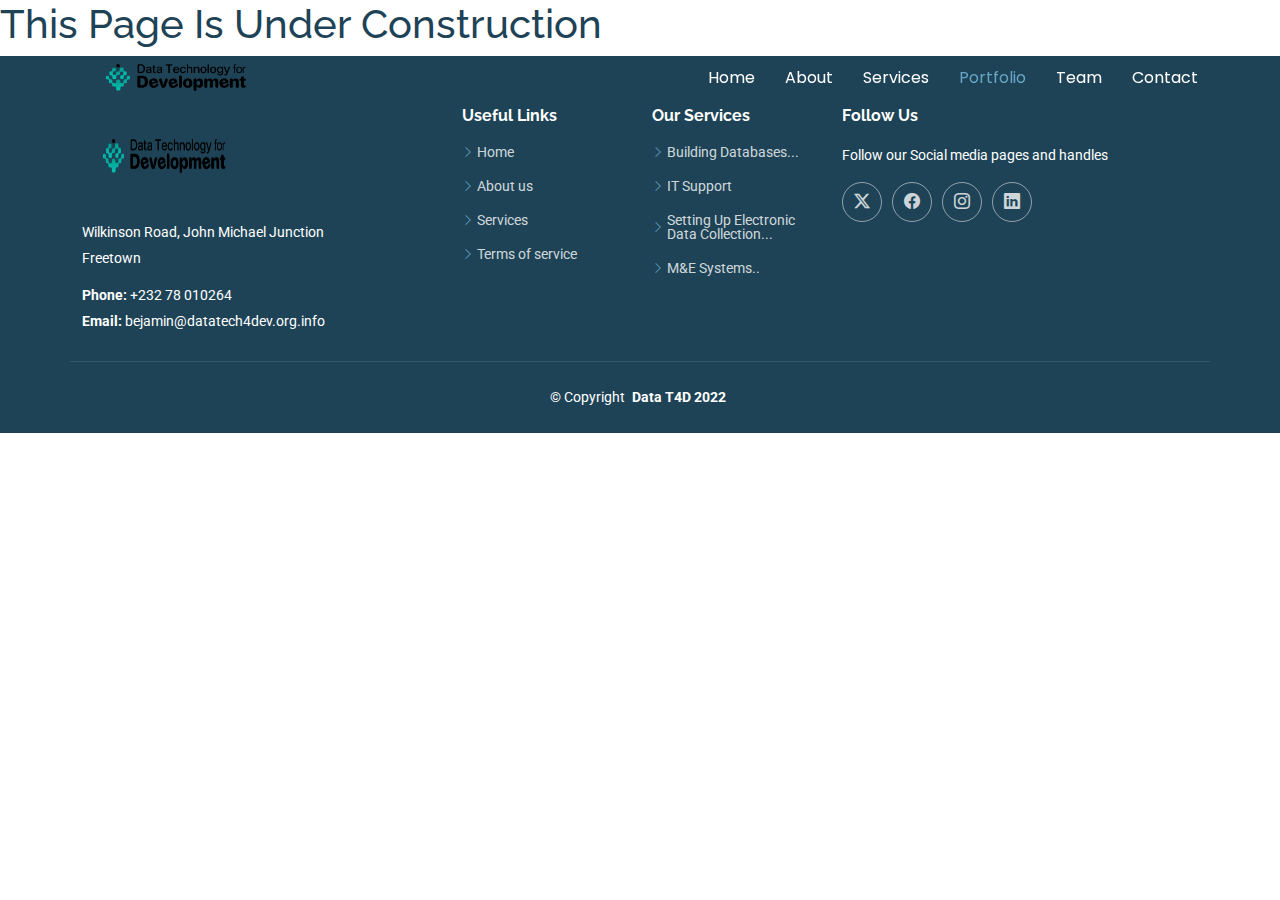
<file: portfolio.html>
<!DOCTYPE html>
<html lang="en">

<head>
  <meta charset="utf-8">
  <meta content="width=device-width, initial-scale=1.0" name="viewport">
  <title>Data Techology For Development - Portfolio</title>
  <meta name="description" content="">
  <meta name="keywords" content="">

  <!-- Favicons -->
  <link href="assets/img/favicon.png" rel="icon">
  <link href="assets/img/apple-touch-icon.png" rel="apple-touch-icon">

  <!-- Fonts -->
  <link href="https://fonts.googleapis.com" rel="preconnect">
  <link href="https://fonts.gstatic.com" rel="preconnect" crossorigin>
  <link href="https://fonts.googleapis.com/css2?family=Roboto:ital,wght@0,100;0,300;0,400;0,500;0,700;0,900;1,100;1,300;1,400;1,500;1,700;1,900&family=Poppins:ital,wght@0,100;0,200;0,300;0,400;0,500;0,600;0,700;0,800;0,900;1,100;1,200;1,300;1,400;1,500;1,600;1,700;1,800;1,900&family=Raleway:ital,wght@0,100;0,200;0,300;0,400;0,500;0,600;0,700;0,800;0,900;1,100;1,200;1,300;1,400;1,500;1,600;1,700;1,800;1,900&display=swap" rel="stylesheet">

  <!-- Vendor CSS Files -->
  <link href="assets/vendor/bootstrap/css/bootstrap.min.css" rel="stylesheet">
  <link href="assets/vendor/bootstrap-icons/bootstrap-icons.css" rel="stylesheet">
  <link href="assets/vendor/aos/aos.css" rel="stylesheet">
  <link href="assets/vendor/glightbox/css/glightbox.min.css" rel="stylesheet">
  <link href="assets/vendor/swiper/swiper-bundle.min.css" rel="stylesheet">

  <!-- Main CSS File -->
  <link href="assets/css/main.css" rel="stylesheet">

</head>

<body class="index-page">

  <header id="header" class="header d-flex align-items-center fixed-top">
    <div class="container-fluid container-xl position-relative d-flex align-items-center justify-content-between">

      <a href="index.html" class="logo d-flex align-items-center">
        
        <img src="assets/img/images/DTFDlogo.png" alt="" style="object-fit: contain;">
      </a>

      <nav id="navmenu" class="navmenu">
        <ul>
          <li><a href="index.html" >Home</a></li>
          <li><a href="about.html">About</a></li>
          <li><a href="services.html">Services</a></li>
          <li><a href="portfolio.html" class="active">Portfolio</a></li>
          <li><a href="team.html">Team</a></li>
          
          <!-- <li class="dropdown"><a href="#"><span>Dropdown</span> <i class="bi bi-chevron-down toggle-dropdown"></i></a>
            <ul>
              <li><a href="#">Dropdown 1</a></li>
              <li class="dropdown"><a href="#"><span>Deep Dropdown</span> <i class="bi bi-chevron-down toggle-dropdown"></i></a>
                <ul>
                  <li><a href="#">Deep Dropdown 1</a></li>
                  <li><a href="#">Deep Dropdown 2</a></li>
                  <li><a href="#">Deep Dropdown 3</a></li>
                  <li><a href="#">Deep Dropdown 4</a></li>
                  <li><a href="#">Deep Dropdown 5</a></li>
                </ul>
              </li>
              <li><a href="#">Dropdown 2</a></li>
              <li><a href="#">Dropdown 3</a></li>
              <li><a href="#">Dropdown 4</a></li>
            </ul>
          </li> -->
          <li><a href="contact.html">Contact</a></li>
        </ul>
        <i class="mobile-nav-toggle d-xl-none bi bi-list"></i>
      </nav>

    </div>
  </header>

  <main class="main">

 <h1>This Page Is Under Construction</h1>

  </main>

  <footer id="footer" class="footer dark-background">

    <div class="container footer-top">
      <div class="row gy-4">
        <div class="col-lg-4 col-md-6 footer-about">
          <a href="index.html" class="d-flex align-items-center">
            <span class="sitename"><img src="assets/img/images/DTFDlogo.png" alt="" style="width: 175px; height: 100px;"></span>
          </a>
          <div class="footer-contact pt-3">
            <p>Wilkinson Road, John Michael Junction</p>
            <p>Freetown</p>
            <p class="mt-3"><strong>Phone:</strong> <span>+232 78 010264</span></p>
            <p><strong>Email:</strong> <span>bejamin@datatech4dev.org.info</span></p>
          </div>
        </div>

        <div class="col-lg-2 col-md-3 footer-links">
          <h4>Useful Links</h4>
          <ul>
            <li><i class="bi bi-chevron-right"></i> <a href="#">Home</a></li>
            <li><i class="bi bi-chevron-right"></i> <a href="#">About us</a></li>
            <li><i class="bi bi-chevron-right"></i> <a href="#">Services</a></li>
            <li><i class="bi bi-chevron-right"></i> <a href="#">Terms of service</a></li>
          </ul>
        </div>

        <div class="col-lg-2 col-md-3 footer-links">
          <h4>Our Services</h4>
          <ul>
            <li><i class="bi bi-chevron-right"></i> <a href="#db">Building Databases...</a></li>
            <li><i class="bi bi-chevron-right"></i> <a href="#it">IT Support</a></li>
            <li><i class="bi bi-chevron-right"></i> <a href="#setelect">Setting Up Electronic Data Collection...</a></li>
            <li><i class="bi bi-chevron-right"></i> <a href="#review"> M&E Systems..</a></li>
          </ul>
        </div>

        <div class="col-lg-4 col-md-12">
          <h4>Follow Us</h4>
          <p>Follow our Social media pages and handles</p>
          <div class="social-links d-flex">
            <a href=""><i class="bi bi-twitter-x"></i></a>
            <a href=""><i class="bi bi-facebook"></i></a>
            <a href=""><i class="bi bi-instagram"></i></a>
            <a href=""><i class="bi bi-linkedin"></i></a>
          </div>
        </div>

      </div>
    </div>

    <div class="container copyright text-center mt-4">
      <p>© <span>Copyright</span> <strong class="px-1 sitename">Data T4D 2022</strong> 
    </div>

  </footer>

  <!-- Scroll Top -->
  <a href="#" id="scroll-top" class="scroll-top d-flex align-items-center justify-content-center"><i class="bi bi-arrow-up-short"></i></a>

  <!-- Preloader -->
  <div id="preloader"></div>

  <!-- Vendor JS Files -->
  <script src="assets/vendor/bootstrap/js/bootstrap.bundle.min.js"></script>
  <script src="assets/vendor/php-email-form/validate.js"></script>
  <script src="assets/vendor/aos/aos.js"></script>
  <script src="assets/vendor/glightbox/js/glightbox.min.js"></script>
  <script src="assets/vendor/purecounter/purecounter_vanilla.js"></script>
  <script src="assets/vendor/swiper/swiper-bundle.min.js"></script>
  <script src="assets/vendor/waypoints/noframework.waypoints.js"></script>
  <script src="assets/vendor/imagesloaded/imagesloaded.pkgd.min.js"></script>
  <script src="assets/vendor/isotope-layout/isotope.pkgd.min.js"></script>

  <!-- Main JS File -->
  <script src="assets/js/main.js"></script>

</body>

</html>
</file>
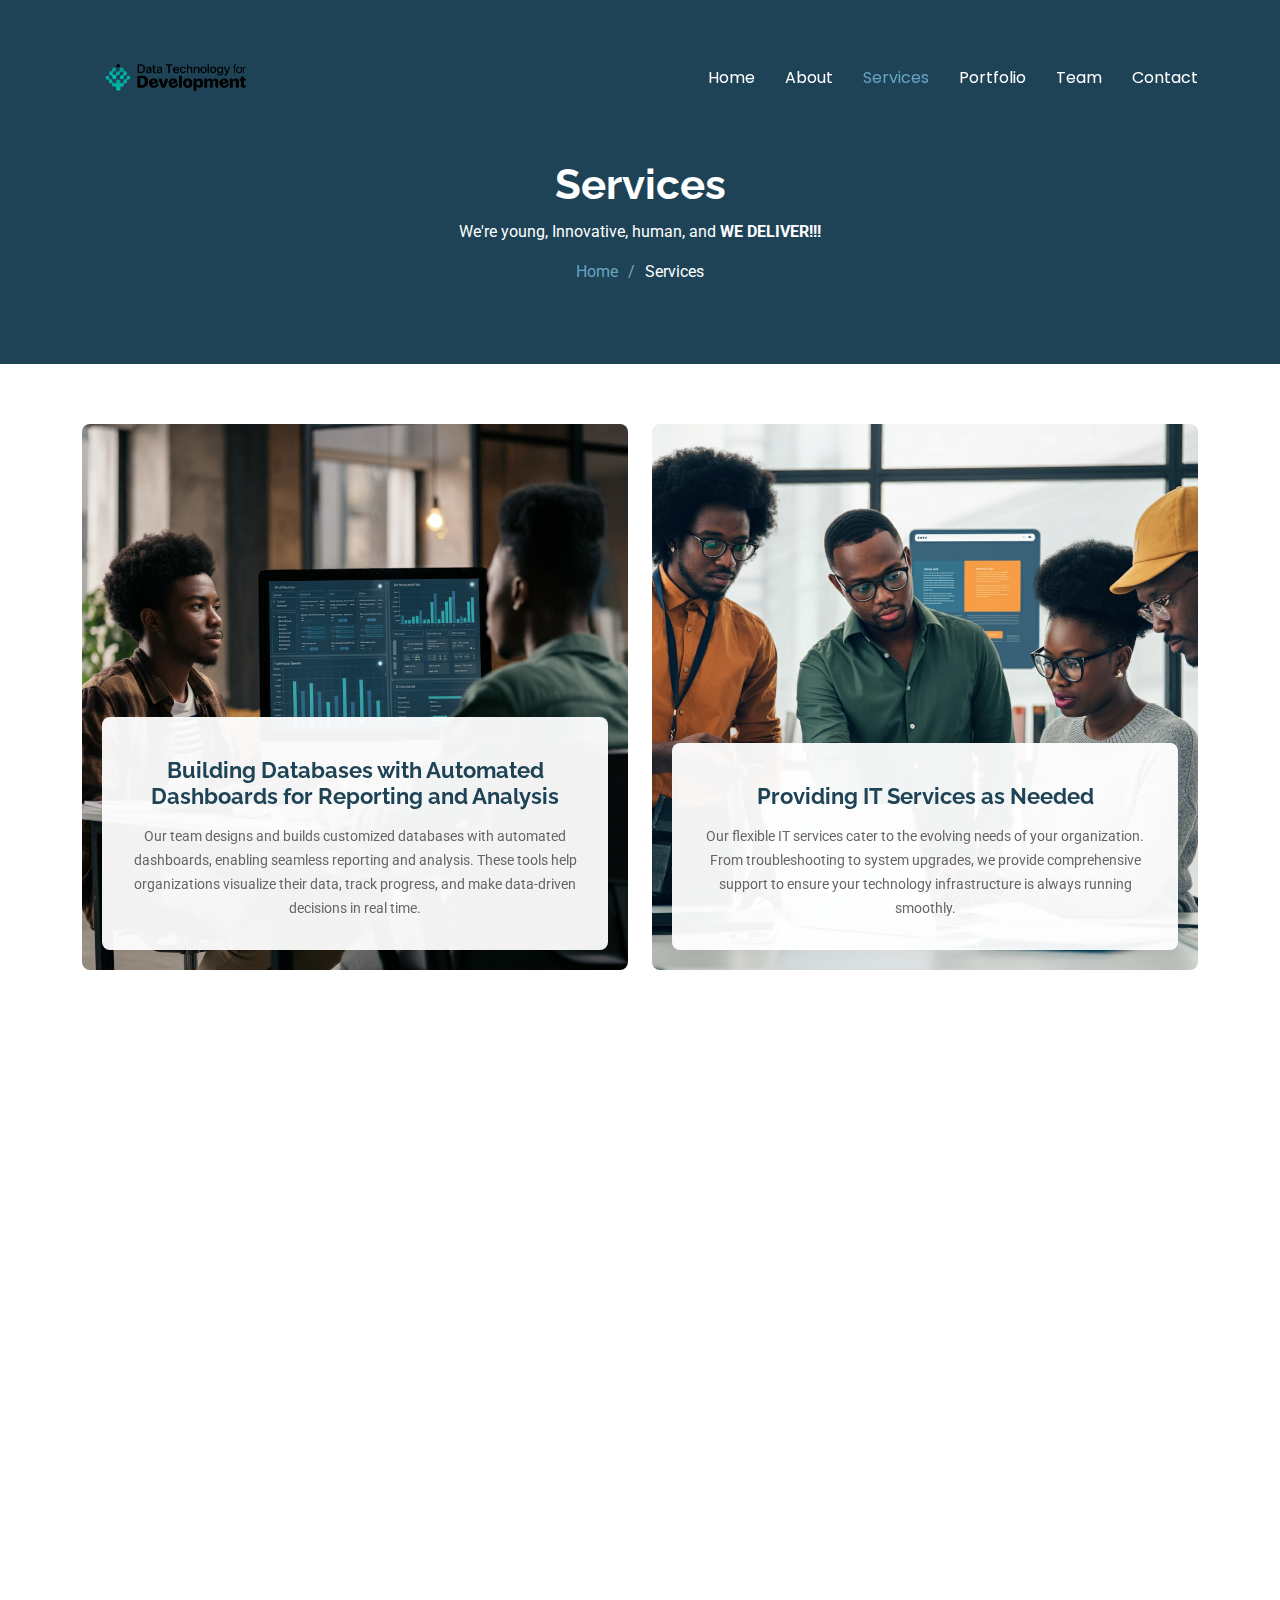
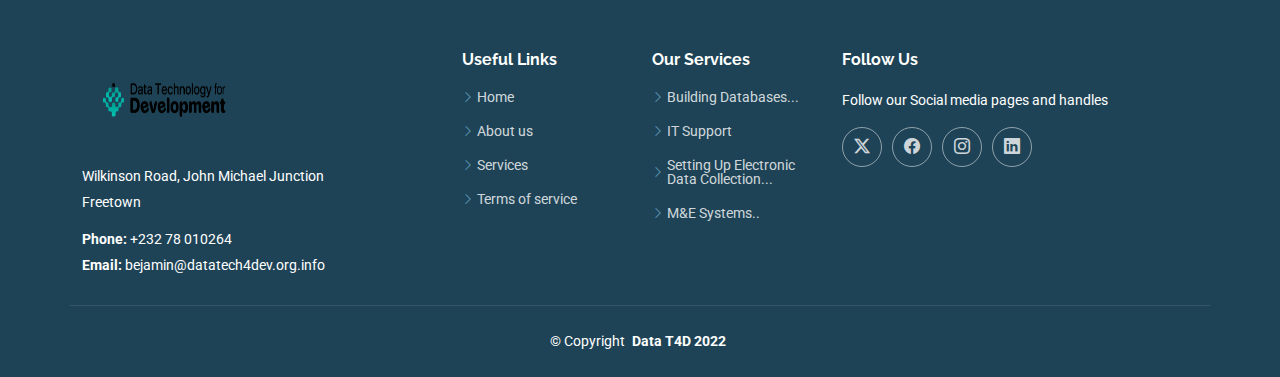
<file: services.html>
<!DOCTYPE html>
<html lang="en">

<head>
  <meta charset="utf-8">
  <meta content="width=device-width, initial-scale=1.0" name="viewport">
  <title>Services - Moderna Bootstrap Template</title>
  <meta name="description" content="">
  <meta name="keywords" content="">

  <!-- Favicons -->
  <link href="assets/img/favicon.png" rel="icon">
  <link href="assets/img/apple-touch-icon.png" rel="apple-touch-icon">

  <!-- Fonts -->
  <link href="https://fonts.googleapis.com" rel="preconnect">
  <link href="https://fonts.gstatic.com" rel="preconnect" crossorigin>
  <link href="https://fonts.googleapis.com/css2?family=Roboto:ital,wght@0,100;0,300;0,400;0,500;0,700;0,900;1,100;1,300;1,400;1,500;1,700;1,900&family=Poppins:ital,wght@0,100;0,200;0,300;0,400;0,500;0,600;0,700;0,800;0,900;1,100;1,200;1,300;1,400;1,500;1,600;1,700;1,800;1,900&family=Raleway:ital,wght@0,100;0,200;0,300;0,400;0,500;0,600;0,700;0,800;0,900;1,100;1,200;1,300;1,400;1,500;1,600;1,700;1,800;1,900&display=swap" rel="stylesheet">

  <!-- Vendor CSS Files -->
  <link href="assets/vendor/bootstrap/css/bootstrap.min.css" rel="stylesheet">
  <link href="assets/vendor/bootstrap-icons/bootstrap-icons.css" rel="stylesheet">
  <link href="assets/vendor/aos/aos.css" rel="stylesheet">
  <link href="assets/vendor/glightbox/css/glightbox.min.css" rel="stylesheet">
  <link href="assets/vendor/swiper/swiper-bundle.min.css" rel="stylesheet">

  <!-- Main CSS File -->
  <link href="assets/css/main.css" rel="stylesheet">

</head>

<body class="services-page">

  <header id="header" class="header d-flex align-items-center fixed-top">
    <div class="container-fluid container-xl position-relative d-flex align-items-center justify-content-between">

      <a href="index.html" class="logo d-flex align-items-center">
        
        <img src="assets/img/images/DTFDlogo.png" alt="" style="object-fit: contain;">
      </a>

      <nav id="navmenu" class="navmenu">
        <ul>
          <li><a href="index.html" >Home</a></li>
          <li><a href="about.html">About</a></li>
          <li><a href="services.html" class="active">Services</a></li>
          <li><a href="portfolio.html">Portfolio</a></li>
          <li><a href="team.html">Team</a></li>
          
          <!-- <li class="dropdown"><a href="#"><span>Dropdown</span> <i class="bi bi-chevron-down toggle-dropdown"></i></a>
            <ul>
              <li><a href="#">Dropdown 1</a></li>
              <li class="dropdown"><a href="#"><span>Deep Dropdown</span> <i class="bi bi-chevron-down toggle-dropdown"></i></a>
                <ul>
                  <li><a href="#">Deep Dropdown 1</a></li>
                  <li><a href="#">Deep Dropdown 2</a></li>
                  <li><a href="#">Deep Dropdown 3</a></li>
                  <li><a href="#">Deep Dropdown 4</a></li>
                  <li><a href="#">Deep Dropdown 5</a></li>
                </ul>
              </li>
              <li><a href="#">Dropdown 2</a></li>
              <li><a href="#">Dropdown 3</a></li>
              <li><a href="#">Dropdown 4</a></li>
            </ul>
          </li> -->
          <li><a href="contact.html">Contact</a></li>
        </ul>
        <i class="mobile-nav-toggle d-xl-none bi bi-list"></i>
      </nav>

    </div>
  </header>

  <main class="main">

    <!-- Page Title -->
    <div class="page-title dark-background">
      <div class="container position-relative">
        <h1>Services</h1>
        <p>We're young, Innovative, human, and <b>WE DELIVER!!!</b></p>
        <nav class="breadcrumbs">
          <ol>
            <li><a href="index.html">Home</a></li>
            <li class="current">Services</li>
          </ol>
        </nav>
      </div>
    </div><!-- End Page Title -->

    

    <!-- Services Section -->
    <section id="services" class="services section">

      <div class="container" data-aos="fade-up" data-aos-delay="100" id="db">

        <div class="row gy-4">

          <div class="col-lg-6" data-aos="zoom-in" data-aos-delay="200">
            <div class="service-item position-relative">
              <div class="img">
                <img src="assets/img/electroservice.jpg" class="img-fluid" alt="">
              </div>
              <div class="details">
                
                  <h3>Building Databases with Automated Dashboards for Reporting and Analysis</h3>
                </a>
                <p>Our team designs and builds customized databases with automated dashboards, enabling seamless reporting and analysis. 
                  These tools help organizations visualize their data, track progress, and make data-driven decisions in real time.</p>
              </div>
            </div>
          </div><!-- End Service Item -->

          <div class="col-lg-6" data-aos="zoom-in" data-aos-delay="300" id="it">
            <div class="service-item position-relative">
              <div class="img">
                <img src="assets/img/itsupportservice.jpg" class="img-fluid" alt="">
              </div>
              <div class="details">
                <a href="#" class="stretched-link">
                  <h3>Providing IT Services as Needed</h3>
                </a>
                <p>Our flexible IT services cater to the evolving needs of your organization. From troubleshooting to system upgrades, 
              we provide comprehensive support to ensure your technology infrastructure is always running smoothly.</p>
              </div>
            </div>
          </div><!-- End Service Item -->

          <div class="col-lg-6" data-aos="zoom-in" data-aos-delay="400" id="setelect">
            <div class="service-item position-relative">
              <div class="img">
                <img src="assets/img/setelect.jpg" class="img-fluid" alt="">
              </div>
              <div class="details">
                <a href="#" class="stretched-link">
                  <h3>Setting Up Electronic Data Collection and Management Systems</h3>
                </a>
                <p>We set up state-of-the-art electronic data collection and management systems, tailored to your organization’s needs. 
                  Whether it's using platforms like Kobo, DHIS2, CommCare, or REDCap, we ensure your data is securely captured and efficiently managed.</p>
              </div>
            </div>
          </div><!-- End Service Item -->

          <div class="col-lg-6" data-aos="zoom-in" data-aos-delay="500" id="review">
            <div class="service-item position-relative">
              <div class="img">
                <img src="assets/img/mndeservice.jpg" class="img-fluid" alt="">
              </div>
              <div class="details">
                <a href="#" class="stretched-link">
                  <h3>Reviewing and Strengthening of M&E Systems</h3>
                </a>
                <p> We help organizations enhance their Monitoring and Evaluation (M&E) systems, ensuring they are inclusive, sustainable, and effective.
                  Our services include system reviews, capacity building, and the implementation of best practices to improve performance.</p>
                <a href="service-details.html" class="stretched-link"></a>
              </div>
            </div>
          </div><!-- End Service Item -->

        </div>

      </div>

    </section><!-- /Services Section -->

    

  </main>

  <footer id="footer" class="footer dark-background">

    <div class="container footer-top">
      <div class="row gy-4">
        <div class="col-lg-4 col-md-6 footer-about">
          <a href="index.html" class="d-flex align-items-center">
            <span class="sitename"><img src="assets/img/images/DTFDlogo.png" alt="" style="width: 175px; height: 100px;"></span>
          </a>
          <div class="footer-contact pt-3">
            <p>Wilkinson Road, John Michael Junction</p>
            <p>Freetown</p>
            <p class="mt-3"><strong>Phone:</strong> <span>+232 78 010264</span></p>
            <p><strong>Email:</strong> <span>bejamin@datatech4dev.org.info</span></p>
          </div>
        </div>

        <div class="col-lg-2 col-md-3 footer-links">
          <h4>Useful Links</h4>
          <ul>
            <li><i class="bi bi-chevron-right"></i> <a href="#">Home</a></li>
            <li><i class="bi bi-chevron-right"></i> <a href="#">About us</a></li>
            <li><i class="bi bi-chevron-right"></i> <a href="#">Services</a></li>
            <li><i class="bi bi-chevron-right"></i> <a href="#">Terms of service</a></li>
          </ul>
        </div>

        <div class="col-lg-2 col-md-3 footer-links">
          <h4>Our Services</h4>
          <ul>
            <li><i class="bi bi-chevron-right"></i> <a href="#db">Building Databases...</a></li>
            <li><i class="bi bi-chevron-right"></i> <a href="#it">IT Support</a></li>
            <li><i class="bi bi-chevron-right"></i> <a href="#setelect">Setting Up Electronic Data Collection...</a></li>
            <li><i class="bi bi-chevron-right"></i> <a href="#review"> M&E Systems..</a></li>
          </ul>
        </div>

        <div class="col-lg-4 col-md-12">
          <h4>Follow Us</h4>
          <p>Follow our Social media pages and handles</p>
          <div class="social-links d-flex">
            <a href=""><i class="bi bi-twitter-x"></i></a>
            <a href=""><i class="bi bi-facebook"></i></a>
            <a href=""><i class="bi bi-instagram"></i></a>
            <a href=""><i class="bi bi-linkedin"></i></a>
          </div>
        </div>

      </div>
    </div>

    <div class="container copyright text-center mt-4">
      <p>© <span>Copyright</span> <strong class="px-1 sitename">Data T4D 2022</strong> 
    </div>

  </footer>

  <!-- Scroll Top -->
  <a href="#" id="scroll-top" class="scroll-top d-flex align-items-center justify-content-center"><i class="bi bi-arrow-up-short"></i></a>

  <!-- Preloader -->
  <div id="preloader"></div>

  <!-- Vendor JS Files -->
  <script src="assets/vendor/bootstrap/js/bootstrap.bundle.min.js"></script>
  <script src="assets/vendor/php-email-form/validate.js"></script>
  <script src="assets/vendor/aos/aos.js"></script>
  <script src="assets/vendor/glightbox/js/glightbox.min.js"></script>
  <script src="assets/vendor/purecounter/purecounter_vanilla.js"></script>
  <script src="assets/vendor/swiper/swiper-bundle.min.js"></script>
  <script src="assets/vendor/waypoints/noframework.waypoints.js"></script>
  <script src="assets/vendor/imagesloaded/imagesloaded.pkgd.min.js"></script>
  <script src="assets/vendor/isotope-layout/isotope.pkgd.min.js"></script>

  <!-- Main JS File -->
  <script src="assets/js/main.js"></script>

</body>

</html>
</file>
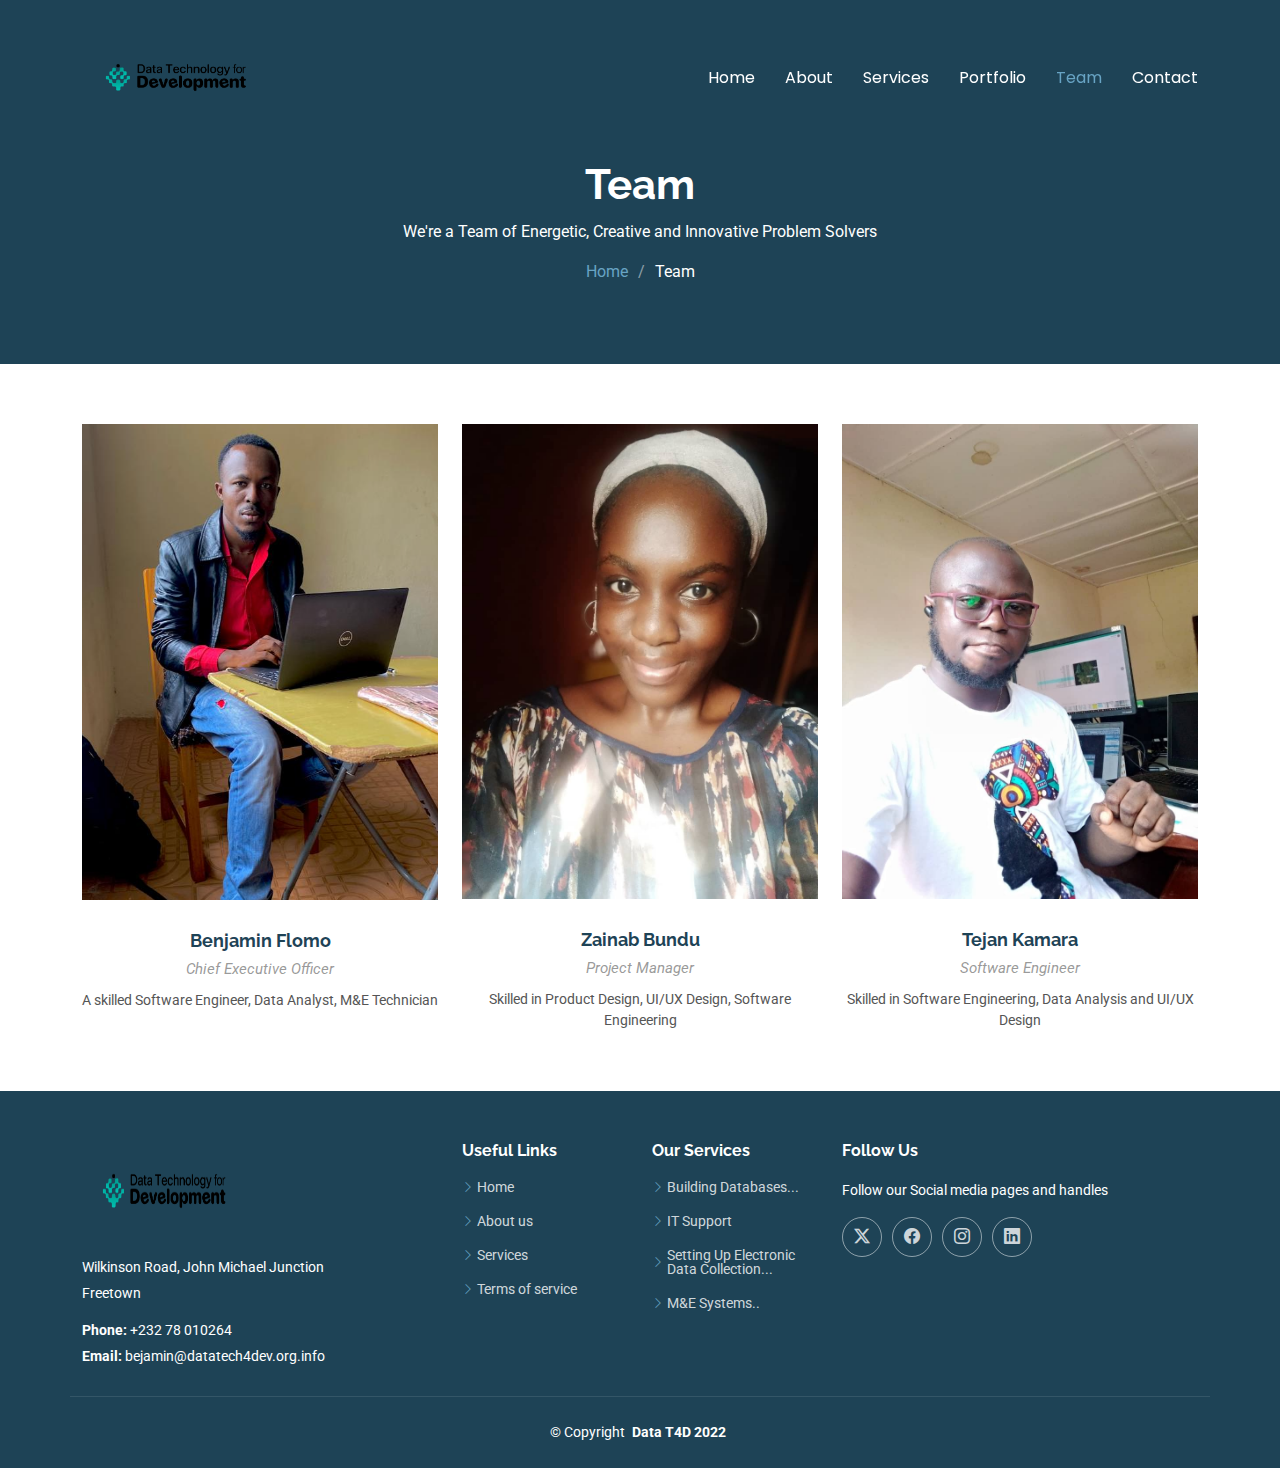
<file: team.html>
<!DOCTYPE html>
<html lang="en">

<head>
  <meta charset="utf-8">
  <meta content="width=device-width, initial-scale=1.0" name="viewport">
  <title>Data Techology For Development - Team</title>
  <meta name="description" content="">
  <meta name="keywords" content="">

  <!-- Favicons -->
  <link href="assets/img/favicon.png" rel="icon">
  <link href="assets/img/apple-touch-icon.png" rel="apple-touch-icon">

  <!-- Fonts -->
  <link href="https://fonts.googleapis.com" rel="preconnect">
  <link href="https://fonts.gstatic.com" rel="preconnect" crossorigin>
  <link href="https://fonts.googleapis.com/css2?family=Roboto:ital,wght@0,100;0,300;0,400;0,500;0,700;0,900;1,100;1,300;1,400;1,500;1,700;1,900&family=Poppins:ital,wght@0,100;0,200;0,300;0,400;0,500;0,600;0,700;0,800;0,900;1,100;1,200;1,300;1,400;1,500;1,600;1,700;1,800;1,900&family=Raleway:ital,wght@0,100;0,200;0,300;0,400;0,500;0,600;0,700;0,800;0,900;1,100;1,200;1,300;1,400;1,500;1,600;1,700;1,800;1,900&display=swap" rel="stylesheet">

  <!-- Vendor CSS Files -->
  <link href="assets/vendor/bootstrap/css/bootstrap.min.css" rel="stylesheet">
  <link href="assets/vendor/bootstrap-icons/bootstrap-icons.css" rel="stylesheet">
  <link href="assets/vendor/aos/aos.css" rel="stylesheet">
  <link href="assets/vendor/glightbox/css/glightbox.min.css" rel="stylesheet">
  <link href="assets/vendor/swiper/swiper-bundle.min.css" rel="stylesheet">

  <!-- Main CSS File -->
  <link href="assets/css/main.css" rel="stylesheet">

 
</head>

<body class="team-page">

</head>

<body class="index-page">

  <header id="header" class="header d-flex align-items-center fixed-top">
    <div class="container-fluid container-xl position-relative d-flex align-items-center justify-content-between">

      <a href="index.html" class="logo d-flex align-items-center">
        
        <img src="assets/img/images/DTFDlogo.png" alt="" style="object-fit: contain;">
      </a>

      <nav id="navmenu" class="navmenu">
        <ul>
          <li><a href="index.html" >Home</a></li>
          <li><a href="about.html">About</a></li>
          <li><a href="services.html">Services</a></li>
          <li><a href="portfolio.html">Portfolio</a></li>
          <li><a href="team.html" class="active">Team</a></li>
          
          <!-- <li class="dropdown"><a href="#"><span>Dropdown</span> <i class="bi bi-chevron-down toggle-dropdown"></i></a>
            <ul>
              <li><a href="#">Dropdown 1</a></li>
              <li class="dropdown"><a href="#"><span>Deep Dropdown</span> <i class="bi bi-chevron-down toggle-dropdown"></i></a>
                <ul>
                  <li><a href="#">Deep Dropdown 1</a></li>
                  <li><a href="#">Deep Dropdown 2</a></li>
                  <li><a href="#">Deep Dropdown 3</a></li>
                  <li><a href="#">Deep Dropdown 4</a></li>
                  <li><a href="#">Deep Dropdown 5</a></li>
                </ul>
              </li>
              <li><a href="#">Dropdown 2</a></li>
              <li><a href="#">Dropdown 3</a></li>
              <li><a href="#">Dropdown 4</a></li>
            </ul>
          </li> -->
          <li><a href="contact.html">Contact</a></li>
        </ul>
        <i class="mobile-nav-toggle d-xl-none bi bi-list"></i>
      </nav>

    </div>
  </header>

  <main class="main">

    <!-- Page Title -->
    <div class="page-title dark-background">
      <div class="container position-relative">
        <h1>Team</h1>
        <p>We're a Team of Energetic, Creative and Innovative Problem Solvers</p>
        <nav class="breadcrumbs">
          <ol>
            <li><a href="index.html">Home</a></li>
            <li class="current">Team</li>
          </ol>
        </nav>
      </div>
    </div><!-- End Page Title -->

    <!-- Team Section -->
    <section id="team" class="team section">

      <div class="container">

        <div class="row gy-5">

          <div class="col-lg-4 col-md-6 member" data-aos="fade-up" data-aos-delay="100">
            <div class="member-img">
              <img src="assets/img/benjamin.jpeg" class="img-fluid" alt="">
              <div class="social">
                <a href="#"><i class="bi bi-twitter-x"></i></a>
                <a href="https://www.facebook.com/benjamin.flomo/about"><i class="bi bi-facebook"></i></a>
                
                <a href="https://www.linkedin.com/in/benjamin-m-flomo-2b43b2112/"><i class="bi bi-linkedin"></i></a>
              </div>
            </div>
            <div class="member-info text-center">
              <h4>Benjamin Flomo</h4>
              <span>Chief Executive Officer</span>
              <p>A skilled Software Engineer, Data Analyst, M&E Technician</p>
            </div>
          </div><!-- End Team Member -->

          <div class="col-lg-4 col-md-6 member" data-aos="fade-up" data-aos-delay="200">
            <div class="member-img">
              <img src="assets/img/zainab1.jpeg" class="img-fluid" alt="">
              <div class="social">
                <a href="#"><i class="bi bi-twitter-x"></i></a>
                <a href="#"><i class="bi bi-facebook"></i></a>
                
                <a href="#"><i class="bi bi-linkedin"></i></a>
              </div>
            </div>
            <div class="member-info text-center">
              <h4>Zainab Bundu</h4>
              <span>Project Manager</span>
              <p>Skilled in Product Design, UI/UX Design, Software Engineering </p>
            </div>
          </div><!-- End Team Member -->

          <div class="col-lg-4 col-md-6 member" data-aos="fade-up" data-aos-delay="300">
            <div class="member-img">
              <img src="assets/img/tejan.jpeg" class="img-fluid" alt="">
              <div class="social">
                <a href="#"><i class="bi bi-twitter-x"></i></a>
                <a href="https://www.facebook.com/TejanDrizzykamara/about"><i class="bi bi-facebook"></i></a>
                
                <a href="https://www.linkedin.com/in/tejan-kamara-61935a13b/"><i class="bi bi-linkedin"></i></a>
              </div>
            </div>
            <div class="member-info text-center">
              <h4>Tejan Kamara</h4>
              <span>Software Engineer </span>
              <p>Skilled in Software Engineering, Data Analysis and UI/UX Design</p>
            </div>
          </div><!-- End Team Member -->

          <!-- <div class="col-lg-4 col-md-6 member" data-aos="fade-up" data-aos-delay="400">
            <div class="member-img">
              <img src="assets/img/tejan.jpeg" class="img-fluid" alt="">
              <div class="social">
                <a href="#"><i class="bi bi-twitter-x"></i></a>
                <a href="#"><i class="bi bi-facebook"></i></a>
                <a href="#"><i class="bi bi-instagram"></i></a>
                <a href="#"><i class="bi bi-linkedin"></i></a>
              </div>
            </div>
            <div class="member-info text-center">
              <h4>Another Team Member</h4>
              <span>Accountant</span>
              <p>Skilled in Accounting....</p>
            </div>
          </div> End Team Member -->

          <!-- <div class="col-lg-4 col-md-6 member" data-aos="fade-up" data-aos-delay="500">
            <div class="member-img">
              <img src="assets/img/" class="img-fluid" alt="">
              <div class="social">
                <a href="#"><i class="bi bi-twitter-x"></i></a>
                <a href="#"><i class="bi bi-facebook"></i></a>
                <a href="#"><i class="bi bi-instagram"></i></a>
                <a href="#"><i class="bi bi-linkedin"></i></a>
              </div>
            </div>
            <div class="member-info text-center">
              <h4>Another Team Member</h4>
              <span>Marketing</span>
              <p> Marketing skills</p>
            </div>
          </div>End Team Member --> 

         

        </div>

      </div>

    </section><!-- /Team Section -->

  </main>

  
  <footer id="footer" class="footer dark-background">

    <div class="container footer-top">
      <div class="row gy-4">
        <div class="col-lg-4 col-md-6 footer-about">
          <a href="index.html" class="d-flex align-items-center">
            <span class="sitename"><img src="assets/img/images/DTFDlogo.png" alt="" style="width: 175px; height: 100px;"></span>
          </a>
          <div class="footer-contact pt-3">
            <p>Wilkinson Road, John Michael Junction</p>
            <p>Freetown</p>
            <p class="mt-3"><strong>Phone:</strong> <span>+232 78 010264</span></p>
            <p><strong>Email:</strong> <span>bejamin@datatech4dev.org.info</span></p>
          </div>
        </div>

        <div class="col-lg-2 col-md-3 footer-links">
          <h4>Useful Links</h4>
          <ul>
            <li><i class="bi bi-chevron-right"></i> <a href="#">Home</a></li>
            <li><i class="bi bi-chevron-right"></i> <a href="#">About us</a></li>
            <li><i class="bi bi-chevron-right"></i> <a href="#">Services</a></li>
            <li><i class="bi bi-chevron-right"></i> <a href="#">Terms of service</a></li>
          </ul>
        </div>

        <div class="col-lg-2 col-md-3 footer-links">
          <h4>Our Services</h4>
          <ul>
            <li><i class="bi bi-chevron-right"></i> <a href="#db">Building Databases...</a></li>
            <li><i class="bi bi-chevron-right"></i> <a href="#it">IT Support</a></li>
            <li><i class="bi bi-chevron-right"></i> <a href="#setelect">Setting Up Electronic Data Collection...</a></li>
            <li><i class="bi bi-chevron-right"></i> <a href="#review"> M&E Systems..</a></li>
          </ul>
        </div>

        <div class="col-lg-4 col-md-12">
          <h4>Follow Us</h4>
          <p>Follow our Social media pages and handles</p>
          <div class="social-links d-flex">
            <a href=""><i class="bi bi-twitter-x"></i></a>
            <a href=""><i class="bi bi-facebook"></i></a>
            <a href=""><i class="bi bi-instagram"></i></a>
            <a href=""><i class="bi bi-linkedin"></i></a>
          </div>
        </div>

      </div>
    </div>

    <div class="container copyright text-center mt-4">
      <p>© <span>Copyright</span> <strong class="px-1 sitename">Data T4D 2022</strong> 
    </div>

  </footer>

  <!-- Scroll Top -->
  <a href="#" id="scroll-top" class="scroll-top d-flex align-items-center justify-content-center"><i class="bi bi-arrow-up-short"></i></a>

  <!-- Preloader -->
  <div id="preloader"></div>

  <!-- Vendor JS Files -->
  <script src="assets/vendor/bootstrap/js/bootstrap.bundle.min.js"></script>
  <script src="assets/vendor/php-email-form/validate.js"></script>
  <script src="assets/vendor/aos/aos.js"></script>
  <script src="assets/vendor/glightbox/js/glightbox.min.js"></script>
  <script src="assets/vendor/purecounter/purecounter_vanilla.js"></script>
  <script src="assets/vendor/swiper/swiper-bundle.min.js"></script>
  <script src="assets/vendor/waypoints/noframework.waypoints.js"></script>
  <script src="assets/vendor/imagesloaded/imagesloaded.pkgd.min.js"></script>
  <script src="assets/vendor/isotope-layout/isotope.pkgd.min.js"></script>

  <!-- Main JS File -->
  <script src="assets/js/main.js"></script>

</body>

</html>
</file>
<file: assets/css/main.css>
/**
* Template Name: Moderna
* Template URL: https://bootstrapmade.com/free-bootstrap-template-corporate-moderna/
* Updated: Aug 07 2024 with Bootstrap v5.3.3
* Author: BootstrapMade.com
* License: https://bootstrapmade.com/license/
*/

/*--------------------------------------------------------------
# Font & Color Variables
# Help: https://bootstrapmade.com/color-system/
--------------------------------------------------------------*/
/* Fonts */
:root {
  --default-font: "Roboto",  system-ui, -apple-system, "Segoe UI", Roboto, "Helvetica Neue", Arial, "Noto Sans", "Liberation Sans", sans-serif, "Apple Color Emoji", "Segoe UI Emoji", "Segoe UI Symbol", "Noto Color Emoji";
  --heading-font: "Raleway",  sans-serif;
  --nav-font: "Poppins",  sans-serif;
}

/* Global Colors - The following color variables are used throughout the website. Updating them here will change the color scheme of the entire website */
:root { 
  --background-color: #ffffff; /* Background color for the entire website, including individual sections */
  --default-color: #555555; /* Default color used for the majority of the text content across the entire website */
  --heading-color: #1e4356; /* Color for headings, subheadings and title throughout the website */
  --accent-color: #68a4c4; /* Accent color that represents your brand on the website. It's used for buttons, links, and other elements that need to stand out */
  --surface-color: #ffffff; /* The surface color is used as a background of boxed elements within sections, such as cards, icon boxes, or other elements that require a visual separation from the global background. */
  --contrast-color: #ffffff; /* Contrast color for text, ensuring readability against backgrounds of accent, heading, or default colors. */
}

/* Nav Menu Colors - The following color variables are used specifically for the navigation menu. They are separate from the global colors to allow for more customization options */
:root {
  --nav-color: #ffffff;  /* The default color of the main navmenu links */
  --nav-hover-color: #68a4c4; /* Applied to main navmenu links when they are hovered over or active */
  --nav-mobile-background-color: #ffffff; /* Used as the background color for mobile navigation menu */
  --nav-dropdown-background-color: #ffffff; /* Used as the background color for dropdown items that appear when hovering over primary navigation items */
  --nav-dropdown-color: #555555; /* Used for navigation links of the dropdown items in the navigation menu. */
  --nav-dropdown-hover-color: #68a4c4; /* Similar to --nav-hover-color, this color is applied to dropdown navigation links when they are hovered over. */
}

/* Color Presets - These classes override global colors when applied to any section or element, providing reuse of the sam color scheme. */

.light-background {
  --background-color: #f4f8fb;
  --surface-color: #ffffff;
}

.dark-background {
  --background-color: #1e4356;
  --default-color: #ffffff;
  --heading-color: #ffffff;
  --surface-color: #284e62;
  --contrast-color: #ffffff;
}

/* Smooth scroll */
:root {
  scroll-behavior: smooth;
}

/*--------------------------------------------------------------
# General Styling & Shared Classes
--------------------------------------------------------------*/
body {
  color: var(--default-color);
  background-color: var(--background-color);
  font-family: var(--default-font);
}

a {
  color: var(--accent-color);
  text-decoration: none;
  transition: 0.3s;
}

a:hover {
  color: color-mix(in srgb, var(--accent-color), transparent 25%);
  text-decoration: none;
}

h1,
h2,
h3,
h4,
h5,
h6 {
  color: var(--heading-color);
  font-family: var(--heading-font);
}

/* PHP Email Form Messages
------------------------------*/
.php-email-form .error-message {
  display: none;
  background: #df1529;
  color: #ffffff;
  text-align: left;
  padding: 15px;
  margin-bottom: 24px;
  font-weight: 600;
}

.php-email-form .sent-message {
  display: none;
  color: #ffffff;
  background: #059652;
  text-align: center;
  padding: 15px;
  margin-bottom: 24px;
  font-weight: 600;
}

.php-email-form .loading {
  display: none;
  background: var(--surface-color);
  text-align: center;
  padding: 15px;
  margin-bottom: 24px;
}

.php-email-form .loading:before {
  content: "";
  display: inline-block;
  border-radius: 50%;
  width: 24px;
  height: 24px;
  margin: 0 10px -6px 0;
  border: 3px solid var(--accent-color);
  border-top-color: var(--surface-color);
  animation: php-email-form-loading 1s linear infinite;
}

@keyframes php-email-form-loading {
  0% {
    transform: rotate(0deg);
  }

  100% {
    transform: rotate(360deg);
  }
}

/* Pulsating Play Button
------------------------------*/
.pulsating-play-btn {
  width: 94px;
  height: 94px;
  background: radial-gradient(var(--accent-color) 50%, color-mix(in srgb, var(--accent-color), transparent 75%) 52%);
  border-radius: 50%;
  display: block;
  position: relative;
  overflow: hidden;
}

.pulsating-play-btn:before {
  content: "";
  position: absolute;
  width: 120px;
  height: 120px;
  animation-delay: 0s;
  animation: pulsate-play-btn 2s;
  animation-direction: forwards;
  animation-iteration-count: infinite;
  animation-timing-function: steps;
  opacity: 1;
  border-radius: 50%;
  border: 5px solid color-mix(in srgb, var(--accent-color), transparent 30%);
  top: -15%;
  left: -15%;
  background: rgba(198, 16, 0, 0);
}

.pulsating-play-btn:after {
  content: "";
  position: absolute;
  left: 50%;
  top: 50%;
  transform: translateX(-40%) translateY(-50%);
  width: 0;
  height: 0;
  border-top: 10px solid transparent;
  border-bottom: 10px solid transparent;
  border-left: 15px solid #fff;
  z-index: 100;
  transition: all 400ms cubic-bezier(0.55, 0.055, 0.675, 0.19);
}

.pulsating-play-btn:hover:before {
  content: "";
  position: absolute;
  left: 50%;
  top: 50%;
  transform: translateX(-40%) translateY(-50%);
  width: 0;
  height: 0;
  border: none;
  border-top: 10px solid transparent;
  border-bottom: 10px solid transparent;
  border-left: 15px solid #fff;
  z-index: 200;
  animation: none;
  border-radius: 0;
}

.pulsating-play-btn:hover:after {
  border-left: 15px solid var(--accent-color);
  transform: scale(20);
}

@keyframes pulsate-play-btn {
  0% {
    transform: scale(0.6, 0.6);
    opacity: 1;
  }

  100% {
    transform: scale(1, 1);
    opacity: 0;
  }
}

/*--------------------------------------------------------------
# Global Header
--------------------------------------------------------------*/
.header {
  --background-color: rgba(255, 255, 255, 0);
  --default-color: #ffffff;
  --heading-color: #ffffff;
  color: var(--default-color);
  background-color: var(--background-color);
  padding: 15px 0;
  transition: all 0.5s;
  z-index: 997;
}

.header .logo {
  line-height: 1;
}

.header .logo img {
  /* max-height: 100px;
  max-width: 105px;
  margin-right: 8px; */
  width: 200px;
  height: 125px;
  margin-top: 0px;
}

.header .logo h1 {
  font-size: 30px;
  margin: 0;
  font-weight: 700;
  color: var(--heading-color);
}

/* Global Header on Scroll
------------------------------*/
.scrolled .header {
  --background-color: #1e4356;
}

/*--------------------------------------------------------------
# Navigation Menu
--------------------------------------------------------------*/
/* Navmenu - Desktop */
@media (min-width: 1200px) {
  .navmenu {
    padding: 0;
  }

  .navmenu ul {
    margin: 0;
    padding: 0;
    display: flex;
    list-style: none;
    align-items: center;
  }

  .navmenu li {
    position: relative;
  }

  .navmenu a,
  .navmenu a:focus {
    color: var(--nav-color);
    padding: 18px 15px;
    font-size: 16px;
    font-family: var(--nav-font);
    font-weight: 400;
    display: flex;
    align-items: center;
    justify-content: space-between;
    white-space: nowrap;
    transition: 0.3s;
  }

  .navmenu a i,
  .navmenu a:focus i {
    font-size: 12px;
    line-height: 0;
    margin-left: 5px;
    transition: 0.3s;
  }

  .navmenu li:last-child a {
    padding-right: 0;
  }

  .navmenu li:hover>a,
  .navmenu .active,
  .navmenu .active:focus {
    color: var(--nav-hover-color);
  }

  .navmenu .dropdown ul {
    margin: 0;
    padding: 10px 0;
    background: var(--nav-dropdown-background-color);
    display: block;
    position: absolute;
    visibility: hidden;
    left: 14px;
    top: 130%;
    opacity: 0;
    transition: 0.3s;
    border-radius: 4px;
    z-index: 99;
    box-shadow: 0px 0px 30px rgba(0, 0, 0, 0.1);
  }

  .navmenu .dropdown ul li {
    min-width: 200px;
  }

  .navmenu .dropdown ul a {
    padding: 10px 20px;
    font-size: 15px;
    text-transform: none;
    color: var(--nav-dropdown-color);
  }

  .navmenu .dropdown ul a i {
    font-size: 12px;
  }

  .navmenu .dropdown ul a:hover,
  .navmenu .dropdown ul .active:hover,
  .navmenu .dropdown ul li:hover>a {
    color: var(--nav-dropdown-hover-color);
  }

  .navmenu .dropdown:hover>ul {
    opacity: 1;
    top: 100%;
    visibility: visible;
  }

  .navmenu .dropdown .dropdown ul {
    top: 0;
    left: -90%;
    visibility: hidden;
  }

  .navmenu .dropdown .dropdown:hover>ul {
    opacity: 1;
    top: 0;
    left: -100%;
    visibility: visible;
  }
}

/* Navmenu - Mobile */
@media (max-width: 1199px) {
  .mobile-nav-toggle {
    color: var(--nav-color);
    font-size: 28px;
    line-height: 0;
    margin-right: 10px;
    cursor: pointer;
    transition: color 0.3s;
  }

  .navmenu {
    padding: 0;
    z-index: 9997;
  }

  .navmenu ul {
    display: none;
    list-style: none;
    position: absolute;
    inset: 60px 20px 20px 20px;
    padding: 10px 0;
    margin: 0;
    border-radius: 6px;
    background-color: var(--nav-mobile-background-color);
    overflow-y: auto;
    transition: 0.3s;
    z-index: 9998;
    box-shadow: 0px 0px 30px rgba(0, 0, 0, 0.1);
  }

  .navmenu a,
  .navmenu a:focus {
    color: var(--nav-dropdown-color);
    padding: 10px 20px;
    font-family: var(--nav-font);
    font-size: 17px;
    font-weight: 500;
    display: flex;
    align-items: center;
    justify-content: space-between;
    white-space: nowrap;
    transition: 0.3s;
  }

  .navmenu a i,
  .navmenu a:focus i {
    font-size: 12px;
    line-height: 0;
    margin-left: 5px;
    width: 30px;
    height: 30px;
    display: flex;
    align-items: center;
    justify-content: center;
    border-radius: 50%;
    transition: 0.3s;
    background-color: color-mix(in srgb, var(--accent-color), transparent 90%);
  }

  .navmenu a i:hover,
  .navmenu a:focus i:hover {
    background-color: var(--accent-color);
    color: var(--contrast-color);
  }

  .navmenu a:hover,
  .navmenu .active,
  .navmenu .active:focus {
    color: var(--nav-dropdown-hover-color);
  }

  .navmenu .active i,
  .navmenu .active:focus i {
    background-color: var(--accent-color);
    color: var(--contrast-color);
    transform: rotate(180deg);
  }

  .navmenu .dropdown ul {
    position: static;
    display: none;
    z-index: 99;
    padding: 10px 0;
    margin: 10px 20px;
    background-color: var(--nav-dropdown-background-color);
    border: 1px solid color-mix(in srgb, var(--default-color), transparent 90%);
    box-shadow: none;
    transition: all 0.5s ease-in-out;
  }

  .navmenu .dropdown ul ul {
    background-color: rgba(33, 37, 41, 0.1);
  }

  .navmenu .dropdown>.dropdown-active {
    display: block;
    background-color: rgba(33, 37, 41, 0.03);
  }

  .mobile-nav-active {
    overflow: hidden;
  }

  .mobile-nav-active .mobile-nav-toggle {
    color: #fff;
    position: absolute;
    font-size: 32px;
    top: 15px;
    right: 15px;
    margin-right: 0;
    z-index: 9999;
  }

  .mobile-nav-active .navmenu {
    position: fixed;
    overflow: hidden;
    inset: 0;
    background: rgba(33, 37, 41, 0.8);
    transition: 0.3s;
  }

  .mobile-nav-active .navmenu>ul {
    display: block;
  }
}

/*--------------------------------------------------------------
# Global Footer
--------------------------------------------------------------*/
.footer {
  color: var(--default-color);
  background-color: var(--background-color);
  font-size: 14px;
  position: relative;
}

.footer .footer-newsletter {
  background-color: color-mix(in srgb, var(--default-color), transparent 97%);
  padding: 50px 0;
}

.footer .footer-newsletter h4 {
  font-size: 24px;
}

.footer .footer-newsletter .newsletter-form {
  margin-top: 30px;
  margin-bottom: 15px;
  padding: 6px 8px;
  position: relative;
  border-radius: 4px;
  background-color: var(--surface-color);
  border: 1px solid color-mix(in srgb, var(--default-color), transparent 90%);
  box-shadow: 0px 2px 25px rgba(0, 0, 0, 0.1);
  display: flex;
  transition: 0.3s;
  border-radius: 50px;
}

.footer .footer-newsletter .newsletter-form:focus-within {
  border-color: var(--accent-color);
}

.footer .footer-newsletter .newsletter-form input[type=email] {
  border: 0;
  padding: 4px;
  width: 100%;
  background-color: var(--surface-color);
  color: var(--default-color);
}

.footer .footer-newsletter .newsletter-form input[type=email]:focus-visible {
  outline: none;
}

.footer .footer-newsletter .newsletter-form input[type=submit] {
  border: 0;
  font-size: 16px;
  padding: 0 20px;
  margin: -7px -8px -7px 0;
  background: var(--accent-color);
  color: var(--contrast-color);
  transition: 0.3s;
  border-radius: 50px;
}

.footer .footer-newsletter .newsletter-form input[type=submit]:hover {
  background: color-mix(in srgb, var(--accent-color), transparent 20%);
}

.footer .footer-top {
  padding-top: 50px;
}

.footer .social-links a {
  display: flex;
  align-items: center;
  justify-content: center;
  width: 40px;
  height: 40px;
  border-radius: 50%;
  border: 1px solid color-mix(in srgb, var(--default-color), transparent 50%);
  font-size: 16px;
  color: color-mix(in srgb, var(--default-color), transparent 20%);
  margin-right: 10px;
  transition: 0.3s;
}

.footer .social-links a:hover {
  color: var(--accent-color);
  border-color: var(--accent-color);
}

.footer h4 {
  font-size: 16px;
  font-weight: bold;
  position: relative;
  padding-bottom: 12px;
}

.footer .footer-links {
  margin-bottom: 30px;
}

.footer .footer-links ul {
  list-style: none;
  padding: 0;
  margin: 0;
}

.footer .footer-links ul i {
  margin-right: 3px;
  font-size: 12px;
  line-height: 0;
  color: var(--accent-color);
}

.footer .footer-links ul li {
  padding: 10px 0;
  display: flex;
  align-items: center;
}

.footer .footer-links ul li:first-child {
  padding-top: 0;
}

.footer .footer-links ul a {
  display: inline-block;
  color: color-mix(in srgb, var(--default-color), transparent 20%);
  line-height: 1;
}

.footer .footer-links ul a:hover {
  color: var(--accent-color);
}

.footer .footer-about a {
  color: var(--heading-color);
  font-size: 24px;
  font-weight: 600;
  font-family: var(--heading-font);
}

.footer .footer-contact p {
  margin-bottom: 5px;
}

.footer .copyright {
  padding: 25px 0;
  border-top: 1px solid color-mix(in srgb, var(--default-color), transparent 90%);
}

.footer .copyright p {
  margin-bottom: 0;
}

.footer .credits {
  margin-top: 6px;
  font-size: 13px;
}

/*--------------------------------------------------------------
# Preloader
--------------------------------------------------------------*/
#preloader {
  position: fixed;
  inset: 0;
  z-index: 999999;
  overflow: hidden;
  background: var(--background-color);
  transition: all 0.6s ease-out;
}

#preloader:before {
  content: "";
  position: fixed;
  top: calc(50% - 30px);
  left: calc(50% - 30px);
  border: 6px solid #ffffff;
  border-color: var(--accent-color) transparent var(--accent-color) transparent;
  border-radius: 50%;
  width: 60px;
  height: 60px;
  animation: animate-preloader 1.5s linear infinite;
}

@keyframes animate-preloader {
  0% {
    transform: rotate(0deg);
  }

  100% {
    transform: rotate(360deg);
  }
}

/*--------------------------------------------------------------
# Scroll Top Button
--------------------------------------------------------------*/
.scroll-top {
  position: fixed;
  visibility: hidden;
  opacity: 0;
  right: 15px;
  bottom: 15px;
  z-index: 99999;
  background-color: var(--accent-color);
  width: 40px;
  height: 40px;
  border-radius: 4px;
  transition: all 0.4s;
}

.scroll-top i {
  font-size: 24px;
  color: var(--contrast-color);
  line-height: 0;
}

.scroll-top:hover {
  background-color: color-mix(in srgb, var(--accent-color), transparent 20%);
  color: var(--contrast-color);
}

.scroll-top.active {
  visibility: visible;
  opacity: 1;
}

/*--------------------------------------------------------------
# Disable aos animation delay on mobile devices
--------------------------------------------------------------*/
@media screen and (max-width: 768px) {
  [data-aos-delay] {
    transition-delay: 0 !important;
  }
}

/*--------------------------------------------------------------
# Global Page Titles & Breadcrumbs
--------------------------------------------------------------*/
.page-title {
  color: var(--default-color);
  background-color: var(--background-color);
  padding: 160px 0 80px 0;
  text-align: center;
  position: relative;
}

.page-title:before {
  content: "";
  background-color: color-mix(in srgb, var(--background-color), transparent 50%);
  position: absolute;
  inset: 0;
}

.page-title h1 {
  font-size: 42px;
  font-weight: 700;
  margin-bottom: 10px;
}

.page-title .breadcrumbs ol {
  display: flex;
  flex-wrap: wrap;
  list-style: none;
  justify-content: center;
  padding: 0;
  margin: 0;
  font-size: 16px;
  font-weight: 400;
}

.page-title .breadcrumbs ol li+li {
  padding-left: 10px;
}

.page-title .breadcrumbs ol li+li::before {
  content: "/";
  display: inline-block;
  padding-right: 10px;
  color: color-mix(in srgb, var(--default-color), transparent 50%);
}

/*--------------------------------------------------------------
# Global Sections
--------------------------------------------------------------*/
section,
.section {
  color: var(--default-color);
  background-color: var(--background-color);
  padding: 60px 0;
  scroll-margin-top: 90px;
  overflow: clip;
}

@media (max-width: 1199px) {

  section,
  .section {
    scroll-margin-top: 66px;
  }
}

/*--------------------------------------------------------------
# Global Section Titles
--------------------------------------------------------------*/
.section-title {
  text-align: center;
  padding-bottom: 60px;
  position: relative;
}

.section-title h2 {
  font-size: 32px;
  font-weight: 700;
  margin-bottom: 20px;
  padding-bottom: 20px;
  position: relative;
}

.section-title h2:before {
  content: "";
  position: absolute;
  display: block;
  width: 160px;
  height: 1px;
  background: color-mix(in srgb, var(--default-color), transparent 60%);
  left: 0;
  right: 0;
  bottom: 1px;
  margin: auto;
}

.section-title h2::after {
  content: "";
  position: absolute;
  display: block;
  width: 60px;
  height: 3px;
  background: var(--accent-color);
  left: 0;
  right: 0;
  bottom: 0;
  margin: auto;
}

.section-title p {
  margin-bottom: 0;
}

/*--------------------------------------------------------------
# Hero Section
--------------------------------------------------------------*/
.hero {
  width: 100%;
  min-height: 100vh;
  overflow: hidden;
  display: flex;
  align-items: center;
  position: relative;
  background-color: transparent;
}

.hero::after {
  content: "";
  position: absolute;
  left: 50%;
  top: 0;
  width: 130%;
  height: 105%;
  /* background: linear-gradient(to right, color-mix(in srgb, var(--background-color), transparent 90%), var(--background-color)), url("../img/hero-bg.png") center top no-repeat; */
  background-size: cover;
  z-index: 0;
  /* border-radius: 0 0 50% 50%; */
  transform: translateX(-50%) rotate(0deg);
}

.hero::before {
  content: "";
  position: absolute;
  left: 50%;
  top: 0;
  width: 130%;
  height: 115%;
  background: var(--background-color);
  opacity: 0.3;
  z-index: 0;
  border-radius: 0 0 50% 50%;
  transform: translateX(-50%) translateY(18px) rotate(2deg);
}

.hero img {
  position: absolute;
  inset: 0;
  display: block;
  width: 100%;
  height: 100%;
  object-fit: cover;
  z-index: 1;
}

.hero .carousel {
  position: relative;
  width: 100%;
  display: flex;
  align-items: center;
  z-index: 3;
}

.hero .carousel-container {
  display: flex;
  justify-content: center;
  align-items: center;
  flex-direction: column;
  text-align: center;
}

.hero h2 {
  margin-bottom: 30px;
  font-size: 48px;
  font-weight: 700;
  animation: fadeInDown 1s both;
  display: block;
}

.hero p {
  width: 80%;
  margin: 0 auto 30px auto;
  color: color-mix(in srgb, var(--default-color), transparent 20%);
  animation: fadeInDown 1s both 0.2s;
}

.hero .carousel-control-prev,
.hero .carousel-control-next {
  width: 10%;
}

.hero .carousel-control-next-icon,
.hero .carousel-control-prev-icon {
  background: none;
  font-size: 48px;
  line-height: 1;
  width: auto;
  height: auto;
}

.hero .btn-get-started {
  font-weight: 500;
  font-size: 14px;
  letter-spacing: 1px;
  display: inline-block;
  padding: 12px 32px;
  border-radius: 50px;
  transition: 0.5s;
  line-height: 1;
  margin: 10px;
  color: var(--default-color);
  animation: fadeInUp 1s both 0.4s;
  border: 2px solid var(--accent-color);
}

.hero .btn-get-started:hover {
  background: var(--accent-color);
  color: var(--contrast-color);
  text-decoration: none;
}

.hero .carousel-indicators {
  bottom: -60px;
}

.hero .carousel-indicators li {
  cursor: pointer;
  background: var(--default-color);
  overflow: hidden;
  border: 0;
  width: 12px;
  height: 12px;
  border-radius: 50px;
  opacity: 0.3;
  transition: 0.3s;
}

.hero .carousel-indicators li.active {
  opacity: 1;
  background: var(--accent-color);
}

@media (min-width: 1024px) {
  .hero p {
    width: 60%;
  }

  .hero .carousel-control-prev,
  .hero .carousel-control-next {
    width: 5%;
  }
}

@media (max-width: 768px),
(max-height: 700px) {
  .hero h2 {
    font-size: 28px;
  }
}

@keyframes fadeInUp {
  from {
    opacity: 0;
    transform: translate3d(0, 100%, 0);
  }

  to {
    opacity: 1;
    transform: translate3d(0, 0, 0);
  }
}

@keyframes fadeInDown {
  from {
    opacity: 0;
    transform: translate3d(0, -100%, 0);
  }

  to {
    opacity: 1;
    transform: translate3d(0, 0, 0);
  }
}

/*--------------------------------------------------------------
# Featured Services Section
--------------------------------------------------------------*/
.featured-services {
  --cyan-color: #0dcaf0;
  --orange-color: #fd7e14;
  --teal-color: #20c997;
  --red-color: #df1529;
}

.featured-services .service-item {
  background-color: var(--surface-color);
  box-shadow: 0px 5px 90px 0px rgba(0, 0, 0, 0.1);
  height: 100%;
  padding: 40px 30px;
  text-align: center;
  transition: 0.3s;
  border-radius: 5px;
  border: 1px solid transparent;
}

.featured-services .service-item .icon {
  margin: 0 auto;
  width: 64px;
  height: 64px;
  display: flex;
  border-radius: 50%;
  align-items: center;
  justify-content: center;
  transition: ease-in-out 0.3s;
  position: relative;
}

.featured-services .service-item .icon i {
  font-size: 28px;
  transition: 0.5s;
  position: relative;
}

.featured-services .service-item h3 {
  font-weight: 700;
  margin: 10px 0 15px 0;
  font-size: 22px;
}

.featured-services .service-item p {
  line-height: 24px;
  font-size: 14px;
  margin-bottom: 0;
}

.featured-services .service-item:hover {
  box-shadow: 0px 5px 35px 0px rgba(0, 0, 0, 0.1);
}

.featured-services .service-item.item-cyan .icon {
  background-color: color-mix(in srgb, var(--cyan-color) 10%, white 95%);
}

.featured-services .service-item.item-cyan .icon i {
  color: var(--cyan-color);
}

.featured-services .service-item.item-cyan:hover {
  border-color: var(--cyan-color);
}

.featured-services .service-item.item-cyan:hover .icon {
  background-color: var(--cyan-color);
}

.featured-services .service-item.item-cyan:hover .icon i {
  color: var(--contrast-color);
}

.featured-services .service-item.item-orange .icon {
  background-color: color-mix(in srgb, var(--orange-color) 10%, white 95%);
}

.featured-services .service-item.item-orange .icon i {
  color: var(--orange-color);
}

.featured-services .service-item.item-orange:hover {
  border-color: var(--orange-color);
}

.featured-services .service-item.item-orange:hover .icon {
  background-color: var(--orange-color);
}

.featured-services .service-item.item-orange:hover .icon i {
  color: var(--contrast-color);
}

.featured-services .service-item.item-teal .icon {
  background-color: color-mix(in srgb, var(--teal-color) 10%, white 95%);
}

.featured-services .service-item.item-teal .icon i {
  color: var(--teal-color);
}

.featured-services .service-item.item-teal:hover {
  border-color: var(--teal-color);
}

.featured-services .service-item.item-teal:hover .icon {
  background-color: var(--teal-color);
}

.featured-services .service-item.item-teal:hover .icon i {
  color: var(--contrast-color);
}

.featured-services .service-item.item-red .icon {
  background-color: color-mix(in srgb, var(--red-color) 10%, white 95%);
}

.featured-services .service-item.item-red .icon i {
  color: var(--red-color);
}

.featured-services .service-item.item-red:hover {
  border-color: var(--red-color);
}

.featured-services .service-item.item-red:hover .icon {
  background-color: var(--red-color);
}

.featured-services .service-item.item-red:hover .icon i {
  color: var(--contrast-color);
}

/*--------------------------------------------------------------
# About Section
--------------------------------------------------------------*/
.about .content h3 {
  font-size: 1.75rem;
  font-weight: 700;
}

.about .content ul {
  list-style: none;
  padding: 0;
}

.about .content ul li {
  padding: 10px 0 0 0;
  display: flex;
}

.about .content ul i {
  color: var(--accent-color);
  margin-right: 0.5rem;
  line-height: 1.2;
  font-size: 1.25rem;
}

.about .content p:last-child {
  margin-bottom: 0;
}

.about .pulsating-play-btn {
  position: absolute;
  left: calc(50% - 47px);
  top: calc(50% - 47px);
}

/*--------------------------------------------------------------
# Features Section
--------------------------------------------------------------*/
.features .features-item {
  color: color-mix(in srgb, var(--default-color), transparent 20%);
}

.features .features-item+.features-item {
  margin-top: 100px;
}

@media (max-width: 640px) {
  .features .features-item+.features-item {
    margin-top: 40px;
  }
}

.features .features-item h3 {
  font-weight: 800;
  font-size: 28px;
}

.features .features-item ul {
  list-style: none;
  padding: 0;
}

.features .features-item ul li {
  padding-bottom: 10px;
  display: flex;
  align-items: center;
}

.features .features-item ul li:last-child {
  padding-bottom: 0;
}

.features .features-item ul i {
  font-size: 20px;
  padding-right: 4px;
  color: var(--accent-color);
}

.features .features-item p:last-child {
  margin-bottom: 0;
}

/*--------------------------------------------------------------
# Stats Section
--------------------------------------------------------------*/
.stats .stats-item {
  padding: 30px;
  width: 100%;
}

.stats .stats-item span {
  font-size: 48px;
  display: block;
  color: var(--accent-color);
  font-weight: 700;
}

.stats .stats-item p {
  color: color-mix(in srgb, var(--default-color), transparent 40%);
  padding: 0;
  margin: 0;
  font-family: var(--heading-font);
  font-size: 15px;
  font-weight: 600;
}

/*--------------------------------------------------------------
# Clients Section
--------------------------------------------------------------*/
.clients .swiper {
  padding: 10px 0;
}

.clients .swiper-wrapper {
  height: auto;
}

.clients .swiper-slide img {
  transition: 0.3s;
}

.clients .swiper-slide img:hover {
  transform: scale(1.1);
}

/*--------------------------------------------------------------
# Skills Section
--------------------------------------------------------------*/
.skills .progress {
  height: 60px;
  display: block;
  background: none;
  border-radius: 0;
}

.skills .progress .skill {
  color: var(--heading-color);
  padding: 0;
  margin: 0 0 6px 0;
  text-transform: uppercase;
  display: block;
  font-weight: 600;
  font-family: var(--heading-font);
}

.skills .progress .skill .val {
  float: right;
  font-style: normal;
}

.skills .progress-bar-wrap {
  background: color-mix(in srgb, var(--default-color), transparent 90%);
  height: 10px;
}

.skills .progress-bar {
  width: 1px;
  height: 10px;
  transition: 0.9s;
  background-color: var(--accent-color);
}

/*--------------------------------------------------------------
# Testimonials Section
--------------------------------------------------------------*/
.testimonials .section-header {
  margin-bottom: 40px;
}

.testimonials .testimonials-carousel,
.testimonials .testimonials-slider {
  overflow: hidden;
}

.testimonials .testimonial-item {
  text-align: center;
}

.testimonials .testimonial-item .testimonial-img {
  width: 120px;
  border-radius: 50%;
  border: 4px solid var(--background-color);
  margin: 0 auto;
}

.testimonials .testimonial-item h3 {
  font-size: 20px;
  font-weight: bold;
  margin: 10px 0 5px 0;
}

.testimonials .testimonial-item h4 {
  font-size: 14px;
  color: color-mix(in srgb, var(--default-color), transparent 40%);
  margin: 0 0 15px 0;
}

.testimonials .testimonial-item .stars {
  margin-bottom: 15px;
}

.testimonials .testimonial-item .stars i {
  color: #ffc107;
  margin: 0 1px;
}

.testimonials .testimonial-item .quote-icon-left,
.testimonials .testimonial-item .quote-icon-right {
  color: color-mix(in srgb, var(--accent-color), transparent 50%);
  font-size: 26px;
  line-height: 0;
}

.testimonials .testimonial-item .quote-icon-left {
  display: inline-block;
  left: -5px;
  position: relative;
}

.testimonials .testimonial-item .quote-icon-right {
  display: inline-block;
  right: -5px;
  position: relative;
  top: 10px;
  transform: scale(-1, -1);
}

.testimonials .testimonial-item p {
  font-style: italic;
  margin: 0 auto 15px auto;
}

.testimonials .swiper-wrapper {
  height: auto;
}

.testimonials .swiper-pagination {
  margin-top: 20px;
  position: relative;
}

.testimonials .swiper-pagination .swiper-pagination-bullet {
  width: 12px;
  height: 12px;
  opacity: 1;
  background-color: color-mix(in srgb, var(--default-color), transparent 85%);
}

.testimonials .swiper-pagination .swiper-pagination-bullet-active {
  background-color: var(--accent-color);
}

@media (min-width: 992px) {
  .testimonials .testimonial-item p {
    width: 80%;
  }
}

/*--------------------------------------------------------------
# Portfolio Details Section
--------------------------------------------------------------*/
.portfolio-details .portfolio-details-slider img {
  width: 100%;
}

.portfolio-details .portfolio-details-slider .swiper-pagination {
  margin-top: 20px;
  position: relative;
}

.portfolio-details .portfolio-details-slider .swiper-pagination .swiper-pagination-bullet {
  width: 12px;
  height: 12px;
  background-color: color-mix(in srgb, var(--default-color), transparent 85%);
  opacity: 1;
}

.portfolio-details .portfolio-details-slider .swiper-pagination .swiper-pagination-bullet-active {
  background-color: var(--accent-color);
}

.portfolio-details .portfolio-info {
  background-color: var(--surface-color);
  padding: 30px;
  box-shadow: 0px 0 30px rgba(0, 0, 0, 0.1);
}

.portfolio-details .portfolio-info h3 {
  font-size: 22px;
  font-weight: 700;
  margin-bottom: 20px;
  padding-bottom: 20px;
  border-bottom: 1px solid color-mix(in srgb, var(--default-color), transparent 85%);
}

.portfolio-details .portfolio-info ul {
  list-style: none;
  padding: 0;
  font-size: 15px;
}

.portfolio-details .portfolio-info ul li+li {
  margin-top: 10px;
}

.portfolio-details .portfolio-description {
  padding-top: 30px;
}

.portfolio-details .portfolio-description h2 {
  font-size: 26px;
  font-weight: 700;
  margin-bottom: 20px;
}

.portfolio-details .portfolio-description p {
  padding: 0;
  color: color-mix(in srgb, var(--default-color), transparent 30%);
}

/*--------------------------------------------------------------
# Service Details Section
--------------------------------------------------------------*/
.service-details .service-box {
  background-color: var(--surface-color);
  padding: 20px;
  box-shadow: 0px 2px 20px rgba(0, 0, 0, 0.1);
}

.service-details .service-box+.service-box {
  margin-top: 30px;
}

.service-details .service-box h4 {
  font-size: 20px;
  font-weight: 700;
  border-bottom: 2px solid color-mix(in srgb, var(--default-color), transparent 92%);
  padding-bottom: 15px;
  margin-bottom: 15px;
}

.service-details .services-list {
  background-color: var(--surface-color);
}

.service-details .services-list a {
  color: color-mix(in srgb, var(--default-color), transparent 20%);
  background-color: color-mix(in srgb, var(--default-color), transparent 96%);
  display: flex;
  align-items: center;
  padding: 12px 15px;
  margin-top: 15px;
  transition: 0.3s;
}

.service-details .services-list a:first-child {
  margin-top: 0;
}

.service-details .services-list a i {
  font-size: 16px;
  margin-right: 8px;
  color: var(--accent-color);
}

.service-details .services-list a.active {
  color: var(--contrast-color);
  background-color: var(--accent-color);
}

.service-details .services-list a.active i {
  color: var(--contrast-color);
}

.service-details .services-list a:hover {
  background-color: color-mix(in srgb, var(--accent-color), transparent 95%);
  color: var(--accent-color);
}

.service-details .download-catalog a {
  color: var(--default-color);
  display: flex;
  align-items: center;
  padding: 10px 0;
  transition: 0.3s;
  border-top: 1px solid color-mix(in srgb, var(--default-color), transparent 90%);
}

.service-details .download-catalog a:first-child {
  border-top: 0;
  padding-top: 0;
}

.service-details .download-catalog a:last-child {
  padding-bottom: 0;
}

.service-details .download-catalog a i {
  font-size: 24px;
  margin-right: 8px;
  color: var(--accent-color);
}

.service-details .download-catalog a:hover {
  color: var(--accent-color);
}

.service-details .help-box {
  background-color: var(--accent-color);
  color: var(--contrast-color);
  margin-top: 30px;
  padding: 30px 15px;
}

.service-details .help-box .help-icon {
  font-size: 48px;
}

.service-details .help-box h4,
.service-details .help-box a {
  color: var(--contrast-color);
}

.service-details .services-img {
  margin-bottom: 20px;
}

.service-details h3 {
  font-size: 26px;
  font-weight: 700;
}

.service-details p {
  font-size: 15px;
}

.service-details ul {
  list-style: none;
  padding: 0;
  font-size: 15px;
}

.service-details ul li {
  padding: 5px 0;
  display: flex;
  align-items: center;
}

.service-details ul i {
  font-size: 20px;
  margin-right: 8px;
  color: var(--accent-color);
}

/*--------------------------------------------------------------
# Starter Section Section
--------------------------------------------------------------*/
.starter-section {
  /* Add your styles here */
}

/*--------------------------------------------------------------
# Services Section
--------------------------------------------------------------*/
.services .img {
  border-radius: 8px;
  overflow: hidden;
}

.services .img img {
  transition: 0.6s;
}

.services .details {
  background: color-mix(in srgb, var(--surface-color), transparent 5%);
  position: absolute;
  left: 20px;
  right: 20px;
  bottom: 20px;
  padding: 30px;
  transition: all ease-in-out 0.3s;
  text-align: center;
  border-radius: 8px;
  box-shadow: 0px 0 25px rgba(0, 0, 0, 0.1);
}

.services .details h3 {
  font-weight: 700;
  margin: 10px 0 15px 0;
  font-size: 22px;
  transition: ease-in-out 0.3s;
}

.services .details p {
  color: color-mix(in srgb, var(--default-color), transparent 10%);
  line-height: 24px;
  font-size: 14px;
  margin-bottom: 0;
}

.services .service-item:hover .details h3 {
  color: var(--accent-color);
}

.services .service-item:hover .img img {
  transform: scale(1.2);
}

/*--------------------------------------------------------------
# Pricing Section
--------------------------------------------------------------*/
.pricing .pricing-item {
  background-color: var(--surface-color);
  padding: 60px 40px;
  box-shadow: 0 3px 20px -2px rgba(0, 0, 0, 0.1);
  height: 100%;
  position: relative;
}

.pricing h3 {
  font-weight: 600;
  margin-bottom: 15px;
  font-size: 20px;
}

.pricing h4 {
  font-size: 48px;
  color: var(--accent-color);
  font-family: var(--heading-font);
  font-weight: 400;
}

.pricing h4 sup {
  font-size: 28px;
}

.pricing h4 span {
  color: color-mix(in srgb, var(--default-color), transparent 60%);
  font-size: 18px;
}

.pricing ul {
  padding: 20px 0;
  list-style: none;
  color: color-mix(in srgb, var(--default-color), transparent 30%);
  text-align: left;
  line-height: 20px;
}

.pricing ul li {
  padding: 10px 0;
  display: flex;
  align-items: center;
}

.pricing ul i {
  color: #059652;
  font-size: 24px;
  padding-right: 3px;
}

.pricing ul .na {
  color: color-mix(in srgb, var(--default-color), transparent 60%);
}

.pricing ul .na i {
  color: color-mix(in srgb, var(--default-color), transparent 60%);
}

.pricing ul .na span {
  text-decoration: line-through;
}

.pricing .buy-btn {
  color: color-mix(in srgb, var(--default-color), transparent 40%);
  background-color: var(--background-color);
  display: inline-block;
  padding: 8px 35px 10px 35px;
  border-radius: 4px;
  border: 1px solid color-mix(in srgb, var(--default-color), transparent 60%);
  transition: none;
  font-size: 16px;
  font-weight: 500;
  font-family: var(--heading-font);
  transition: 0.3s;
}

.pricing .buy-btn:hover {
  background: var(--accent-color);
  border-color: var(--accent-color);
  color: var(--contrast-color);
}

.pricing .featured {
  z-index: 10;
}

.pricing .featured .pricing-item {
  background: var(--accent-color);
}

@media (min-width: 992px) {
  .pricing .featured .pricing-item {
    transform: scale(1.02, 1.1);
  }
}

.pricing .featured h3,
.pricing .featured h4,
.pricing .featured h4 span,
.pricing .featured ul,
.pricing .featured ul .na,
.pricing .featured ul i,
.pricing .featured ul .na i {
  color: var(--contrast-color);
}

.pricing .featured .buy-btn {
  background: var(--accent-color);
  color: var(--contrast-color);
  border-color: var(--contrast-color);
}

.pricing .featured .buy-btn:hover {
  background: color-mix(in srgb, var(--background-color), transparent 92%);
}

/*--------------------------------------------------------------
# Portfolio Section
--------------------------------------------------------------*/
.portfolio .portfolio-filters {
  padding: 0;
  margin: 0 auto 20px auto;
  list-style: none;
  text-align: center;
}

.portfolio .portfolio-filters li {
  cursor: pointer;
  display: inline-block;
  padding: 0;
  font-size: 18px;
  font-weight: 500;
  margin: 0 10px;
  line-height: 1;
  margin-bottom: 5px;
  transition: all 0.3s ease-in-out;
}

.portfolio .portfolio-filters li:hover,
.portfolio .portfolio-filters li.filter-active {
  color: var(--accent-color);
}

.portfolio .portfolio-filters li:first-child {
  margin-left: 0;
}

.portfolio .portfolio-filters li:last-child {
  margin-right: 0;
}

@media (max-width: 575px) {
  .portfolio .portfolio-filters li {
    font-size: 14px;
    margin: 0 5px;
  }
}

.portfolio .portfolio-content {
  position: relative;
  overflow: hidden;
}

.portfolio .portfolio-content img {
  transition: 0.3s;
}

.portfolio .portfolio-content .portfolio-info {
  opacity: 0;
  position: absolute;
  inset: 0;
  z-index: 3;
  transition: all ease-in-out 0.3s;
  background: rgba(0, 0, 0, 0.6);
  padding: 15px;
}

.portfolio .portfolio-content .portfolio-info h4 {
  font-size: 14px;
  padding: 5px 10px;
  font-weight: 400;
  color: #ffffff;
  display: inline-block;
  background-color: var(--accent-color);
}

.portfolio .portfolio-content .portfolio-info p {
  position: absolute;
  bottom: 10px;
  text-align: center;
  display: inline-block;
  left: 0;
  right: 0;
  font-size: 16px;
  font-weight: 600;
  color: rgba(255, 255, 255, 0.8);
}

.portfolio .portfolio-content .portfolio-info .preview-link,
.portfolio .portfolio-content .portfolio-info .details-link {
  position: absolute;
  left: calc(50% - 40px);
  font-size: 26px;
  top: calc(50% - 14px);
  color: #fff;
  transition: 0.3s;
  line-height: 1.2;
}

.portfolio .portfolio-content .portfolio-info .preview-link:hover,
.portfolio .portfolio-content .portfolio-info .details-link:hover {
  color: var(--accent-color);
}

.portfolio .portfolio-content .portfolio-info .details-link {
  left: 50%;
  font-size: 34px;
  line-height: 0;
}

.portfolio .portfolio-content:hover .portfolio-info {
  opacity: 1;
}

.portfolio .portfolio-content:hover img {
  transform: scale(1.1);
}

/*--------------------------------------------------------------
# Team Section
--------------------------------------------------------------*/
.team .member {
  position: relative;
}

.team .member .member-img {
  overflow: hidden;
  position: relative;
}

@media (max-width: 1024px) {
  .team .member .member-img {
    margin: 0 60px;
  }
}

.team .member .member-img img {
  position: relative;
  z-index: 1;
}

.team .member .member-img .social {
  position: absolute;
  inset: 0;
  background-color: rgba(0, 0, 0, 0.6);
  display: flex;
  justify-content: center;
  align-items: center;
  z-index: 2;
  padding-bottom: 20px;
  transition: 0.3s;
  visibility: hidden;
  opacity: 0;
}

.team .member .member-img .social a {
  transition: 0.3s;
  color: var(--contrast-color);
  font-size: 20px;
  margin: 0 8px;
}

.team .member .member-img .social a:hover {
  color: var(--accent-color);
}

.team .member .member-info {
  margin-top: 30px;
}

.team .member .member-info h4 {
  font-weight: 700;
  margin-bottom: 6px;
  font-size: 18px;
}

.team .member .member-info span {
  font-style: italic;
  display: block;
  font-size: 15px;
  color: color-mix(in srgb, var(--default-color), transparent 40%);
  margin-bottom: 10px;
}

.team .member .member-info p {
  margin-bottom: 0;
  font-size: 14px;
}

.team .member:hover .member-img .social {
  padding-bottom: 0;
  visibility: visible;
  opacity: 1;
}

/*--------------------------------------------------------------
# Blog Posts Section
--------------------------------------------------------------*/
.blog-posts article {
  background-color: var(--surface-color);
  box-shadow: 0 4px 16px rgba(0, 0, 0, 0.1);
  padding: 30px;
  height: 100%;
  border-radius: 10px;
  overflow: hidden;
}

.blog-posts .post-img {
  max-height: 240px;
  margin: -30px -30px 15px -30px;
  overflow: hidden;
}

.blog-posts .post-category {
  font-size: 16px;
  color: color-mix(in srgb, var(--default-color), transparent 40%);
  margin-bottom: 10px;
}

.blog-posts .title {
  font-size: 20px;
  font-weight: 700;
  padding: 0;
  margin: 0 0 20px 0;
}

.blog-posts .title a {
  color: var(--heading-color);
  transition: 0.3s;
}

.blog-posts .title a:hover {
  color: var(--accent-color);
}

.blog-posts .post-author-img {
  width: 50px;
  border-radius: 50%;
  margin-right: 15px;
}

.blog-posts .post-author {
  font-weight: 600;
  margin-bottom: 5px;
}

.blog-posts .post-date {
  font-size: 14px;
  color: color-mix(in srgb, var(--default-color), transparent 40%);
  margin-bottom: 0;
}

/*--------------------------------------------------------------
# Blog Pagination Section
--------------------------------------------------------------*/
.blog-pagination {
  padding-top: 0;
  color: color-mix(in srgb, var(--default-color), transparent 40%);
}

.blog-pagination ul {
  display: flex;
  padding: 0;
  margin: 0;
  list-style: none;
}

.blog-pagination li {
  margin: 0 5px;
  transition: 0.3s;
}

.blog-pagination li a {
  color: var(--accent-color);
  display: flex;
  align-items: center;
  justify-content: center;
  width: 36px;
  height: 36px;
  border-radius: 50%;
  border: 1px solid var(--accent-color);
}

.blog-pagination li a.active,
.blog-pagination li a:hover {
  background: var(--accent-color);
  color: var(--contrast-color);
}

.blog-pagination li a.active a,
.blog-pagination li a:hover a {
  color: var(--contrast-color);
}

/*--------------------------------------------------------------
# Blog Details Section
--------------------------------------------------------------*/
.blog-details {
  padding-bottom: 30px;
}

.blog-details .article {
  background-color: var(--surface-color);
  padding: 30px;
  box-shadow: 0 4px 16px rgba(0, 0, 0, 0.1);
}

.blog-details .post-img {
  margin: -30px -30px 20px -30px;
  overflow: hidden;
}

.blog-details .title {
  color: var(--heading-color);
  font-size: 28px;
  font-weight: 700;
  padding: 0;
  margin: 30px 0;
}

.blog-details .content {
  margin-top: 20px;
}

.blog-details .content h3 {
  font-size: 22px;
  margin-top: 30px;
  font-weight: bold;
}

.blog-details .content blockquote {
  overflow: hidden;
  background-color: color-mix(in srgb, var(--default-color), transparent 95%);
  padding: 60px;
  position: relative;
  text-align: center;
  margin: 20px 0;
}

.blog-details .content blockquote p {
  color: var(--default-color);
  line-height: 1.6;
  margin-bottom: 0;
  font-style: italic;
  font-weight: 500;
  font-size: 22px;
}

.blog-details .content blockquote:after {
  content: "";
  position: absolute;
  left: 0;
  top: 0;
  bottom: 0;
  width: 3px;
  background-color: var(--accent-color);
  margin-top: 20px;
  margin-bottom: 20px;
}

.blog-details .meta-top {
  margin-top: 20px;
  color: color-mix(in srgb, var(--default-color), transparent 40%);
}

.blog-details .meta-top ul {
  display: flex;
  flex-wrap: wrap;
  list-style: none;
  align-items: center;
  padding: 0;
  margin: 0;
}

.blog-details .meta-top ul li+li {
  padding-left: 20px;
}

.blog-details .meta-top i {
  font-size: 16px;
  margin-right: 8px;
  line-height: 0;
  color: color-mix(in srgb, var(--default-color), transparent 40%);
}

.blog-details .meta-top a {
  color: color-mix(in srgb, var(--default-color), transparent 40%);
  font-size: 14px;
  display: inline-block;
  line-height: 1;
}

.blog-details .meta-bottom {
  padding-top: 10px;
  border-top: 1px solid color-mix(in srgb, var(--default-color), transparent 90%);
}

.blog-details .meta-bottom i {
  color: color-mix(in srgb, var(--default-color), transparent 40%);
  display: inline;
}

.blog-details .meta-bottom a {
  color: color-mix(in srgb, var(--default-color), transparent 40%);
  transition: 0.3s;
}

.blog-details .meta-bottom a:hover {
  color: var(--accent-color);
}

.blog-details .meta-bottom .cats {
  list-style: none;
  display: inline;
  padding: 0 20px 0 0;
  font-size: 14px;
}

.blog-details .meta-bottom .cats li {
  display: inline-block;
}

.blog-details .meta-bottom .tags {
  list-style: none;
  display: inline;
  padding: 0;
  font-size: 14px;
}

.blog-details .meta-bottom .tags li {
  display: inline-block;
}

.blog-details .meta-bottom .tags li+li::before {
  padding-right: 6px;
  color: var(--default-color);
  content: ",";
}

.blog-details .meta-bottom .share {
  font-size: 16px;
}

.blog-details .meta-bottom .share i {
  padding-left: 5px;
}

/*--------------------------------------------------------------
# Blog Comments Section
--------------------------------------------------------------*/
.blog-comments {
  padding: 10px 0;
}

.blog-comments .comments-count {
  font-weight: bold;
}

.blog-comments .comment {
  margin-top: 30px;
  position: relative;
}

.blog-comments .comment .comment-img {
  margin-right: 14px;
}

.blog-comments .comment .comment-img img {
  width: 60px;
}

.blog-comments .comment h5 {
  font-size: 16px;
  margin-bottom: 2px;
}

.blog-comments .comment h5 a {
  font-weight: bold;
  color: var(--default-color);
  transition: 0.3s;
}

.blog-comments .comment h5 a:hover {
  color: var(--accent-color);
}

.blog-comments .comment h5 .reply {
  padding-left: 10px;
  color: color-mix(in srgb, var(--default-color), transparent 20%);
}

.blog-comments .comment h5 .reply i {
  font-size: 20px;
}

.blog-comments .comment time {
  display: block;
  font-size: 14px;
  color: color-mix(in srgb, var(--default-color), transparent 40%);
  margin-bottom: 5px;
}

.blog-comments .comment.comment-reply {
  padding-left: 40px;
}

/*--------------------------------------------------------------
# Comment Form Section
--------------------------------------------------------------*/
.comment-form {
  padding-top: 10px;
}

.comment-form form {
  background-color: var(--surface-color);
  margin-top: 30px;
  padding: 30px;
  box-shadow: 0 4px 16px rgba(0, 0, 0, 0.1);
}

.comment-form form h4 {
  font-weight: bold;
  font-size: 22px;
}

.comment-form form p {
  font-size: 14px;
}

.comment-form form input {
  background-color: var(--surface-color);
  color: var(--default-color);
  border: 1px solid color-mix(in srgb, var(--default-color), transparent 70%);
  font-size: 14px;
  border-radius: 4px;
  padding: 10px 10px;
}

.comment-form form input:focus {
  color: var(--default-color);
  background-color: var(--surface-color);
  box-shadow: none;
  border-color: var(--accent-color);
}

.comment-form form input::placeholder {
  color: color-mix(in srgb, var(--default-color), transparent 50%);
}

.comment-form form textarea {
  background-color: var(--surface-color);
  color: var(--default-color);
  border: 1px solid color-mix(in srgb, var(--default-color), transparent 70%);
  border-radius: 4px;
  padding: 10px 10px;
  font-size: 14px;
  height: 120px;
}

.comment-form form textarea:focus {
  color: var(--default-color);
  box-shadow: none;
  border-color: var(--accent-color);
  background-color: var(--surface-color);
}

.comment-form form textarea::placeholder {
  color: color-mix(in srgb, var(--default-color), transparent 50%);
}

.comment-form form .form-group {
  margin-bottom: 25px;
}

.comment-form form .btn-primary {
  border-radius: 4px;
  padding: 10px 20px;
  border: 0;
  background-color: var(--accent-color);
  color: var(--contrast-color);
}

.comment-form form .btn-primary:hover {
  color: var(--contrast-color);
  background-color: color-mix(in srgb, var(--accent-color), transparent 20%);
}

/*--------------------------------------------------------------
# Contact Section
--------------------------------------------------------------*/
.contact .info-item {
  background-color: var(--surface-color);
  box-shadow: 0px 0px 20px rgba(0, 0, 0, 0.1);
  padding: 24px 0 30px 0;
}

.contact .info-item i {
  font-size: 20px;
  color: var(--accent-color);
  width: 56px;
  height: 56px;
  display: flex;
  justify-content: center;
  align-items: center;
  transition: all 0.3s ease-in-out;
  border-radius: 50%;
  border: 2px dotted color-mix(in srgb, var(--accent-color), transparent 40%);
}

.contact .info-item h3 {
  color: color-mix(in srgb, var(--default-color), transparent 20%);
  font-size: 18px;
  font-weight: 700;
  margin: 10px 0;
}

.contact .info-item p {
  padding: 0;
  margin-bottom: 0;
  font-size: 14px;
}

.contact .php-email-form {
  background-color: var(--surface-color);
  box-shadow: 0px 0px 20px rgba(0, 0, 0, 0.1);
  height: 100%;
  padding: 30px 30px 0 30px;
}

@media (max-width: 575px) {
  .contact .php-email-form {
    padding: 20px;
  }
}

.contact .php-email-form input[type=text],
.contact .php-email-form input[type=email],
.contact .php-email-form textarea {
  font-size: 14px;
  padding: 10px 15px;
  box-shadow: none;
  border-radius: 0;
  color: var(--default-color);
  background-color: var(--surface-color);
  border-color: color-mix(in srgb, var(--default-color), transparent 80%);
}

.contact .php-email-form input[type=text]:focus,
.contact .php-email-form input[type=email]:focus,
.contact .php-email-form textarea:focus {
  border-color: var(--accent-color);
}

.contact .php-email-form input[type=text]::placeholder,
.contact .php-email-form input[type=email]::placeholder,
.contact .php-email-form textarea::placeholder {
  color: color-mix(in srgb, var(--default-color), transparent 70%);
}

.contact .php-email-form button[type=submit] {
  color: var(--contrast-color);
  background: var(--accent-color);
  border: 0;
  padding: 10px 30px;
  transition: 0.4s;
  border-radius: 50px;
}

.contact .php-email-form button[type=submit]:hover {
  background: color-mix(in srgb, var(--accent-color), transparent 20%);
}

/*--------------------------------------------------------------
# Widgets
--------------------------------------------------------------*/
.widgets-container {
  background-color: var(--surface-color);
  padding: 30px;
  margin: 60px 0 30px 0;
  box-shadow: 0 4px 16px rgba(0, 0, 0, 0.1);
}

.widget-title {
  color: var(--heading-color);
  font-size: 20px;
  font-weight: 700;
  padding: 0;
  margin: 0 0 20px 0;
}

.widget-item {
  margin-bottom: 40px;
}

.widget-item:last-child {
  margin-bottom: 0;
}

.blog-author-widget img {
  max-width: 160px;
}

.blog-author-widget h4 {
  font-weight: 600;
  font-size: 24px;
  margin: 15px 0 0 0;
  padding: 0;
  color: color-mix(in srgb, var(--default-color), transparent 20%);
}

.blog-author-widget .social-links {
  margin: 5px 0;
}

.blog-author-widget .social-links a {
  color: color-mix(in srgb, var(--default-color), transparent 60%);
  margin: 0 3px;
  font-size: 18px;
}

.blog-author-widget .social-links a:hover {
  color: var(--accent-color);
}

.blog-author-widget p {
  font-style: italic;
  color: color-mix(in srgb, var(--default-color), transparent 30%);
  margin: 10px 0 0 0;
}

.search-widget form {
  background: var(--background-color);
  border: 1px solid color-mix(in srgb, var(--default-color), transparent 75%);
  padding: 3px 10px;
  position: relative;
  border-radius: 50px;
  transition: 0.3s;
}

.search-widget form input[type=text] {
  border: 0;
  padding: 4px 10px;
  border-radius: 4px;
  width: calc(100% - 40px);
  background-color: var(--background-color);
  color: var(--default-color);
}

.search-widget form input[type=text]:focus {
  outline: none;
}

.search-widget form button {
  background: none;
  color: var(--default-color);
  position: absolute;
  top: 0;
  right: 0;
  bottom: 0;
  border: 0;
  font-size: 16px;
  padding: 0 16px;
  transition: 0.3s;
  line-height: 0;
}

.search-widget form button i {
  line-height: 0;
}

.search-widget form button:hover {
  color: var(--accent-color);
}

.search-widget form:is(:focus-within) {
  border-color: var(--accent-color);
}

.categories-widget ul {
  list-style: none;
  padding: 0;
  margin: 0;
}

.categories-widget ul li {
  padding-bottom: 10px;
}

.categories-widget ul li:last-child {
  padding-bottom: 0;
}

.categories-widget ul a {
  color: color-mix(in srgb, var(--default-color), transparent 20%);
  transition: 0.3s;
}

.categories-widget ul a:hover {
  color: var(--accent-color);
}

.categories-widget ul a span {
  padding-left: 5px;
  color: color-mix(in srgb, var(--default-color), transparent 50%);
  font-size: 14px;
}

.recent-posts-widget .post-item {
  display: flex;
  margin-bottom: 15px;
}

.recent-posts-widget .post-item:last-child {
  margin-bottom: 0;
}

.recent-posts-widget .post-item img {
  width: 80px;
  margin-right: 15px;
}

.recent-posts-widget .post-item h4 {
  font-size: 15px;
  font-weight: bold;
  margin-bottom: 5px;
}

.recent-posts-widget .post-item h4 a {
  color: var(--default-color);
  transition: 0.3s;
}

.recent-posts-widget .post-item h4 a:hover {
  color: var(--accent-color);
}

.recent-posts-widget .post-item time {
  display: block;
  font-style: italic;
  font-size: 14px;
  color: color-mix(in srgb, var(--default-color), transparent 50%);
}

.tags-widget ul {
  list-style: none;
  padding: 0;
  margin: 0;
}

.tags-widget ul li {
  display: inline-block;
}

.tags-widget ul a {
  background-color: color-mix(in srgb, var(--default-color), transparent 94%);
  color: color-mix(in srgb, var(--default-color), transparent 30%);
  border-radius: 50px;
  font-size: 14px;
  padding: 5px 15px;
  margin: 0 6px 8px 0;
  display: inline-block;
  transition: 0.3s;
}

.tags-widget ul a:hover {
  background: var(--accent-color);
  color: var(--contrast-color);
}

.tags-widget ul a span {
  padding-left: 5px;
  color: color-mix(in srgb, var(--default-color), transparent 60%);
  font-size: 14px;
}
</file>
